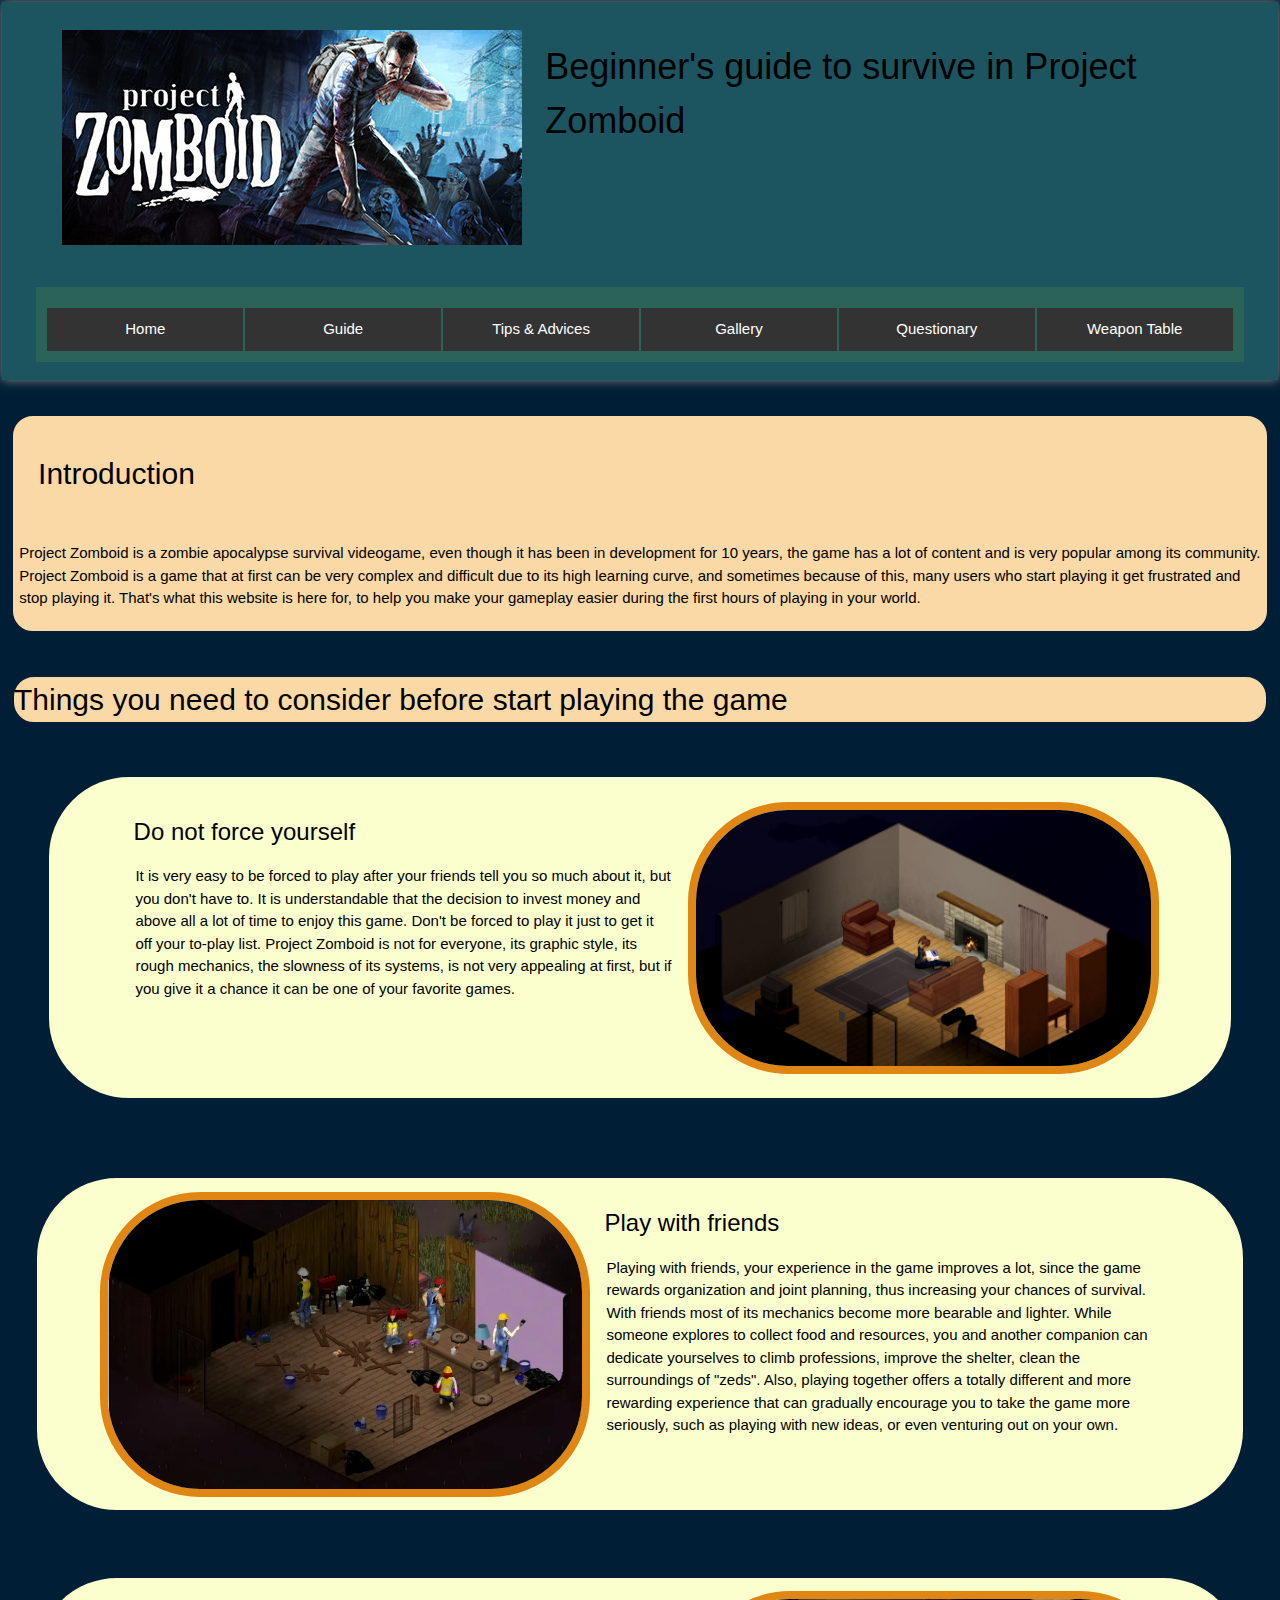
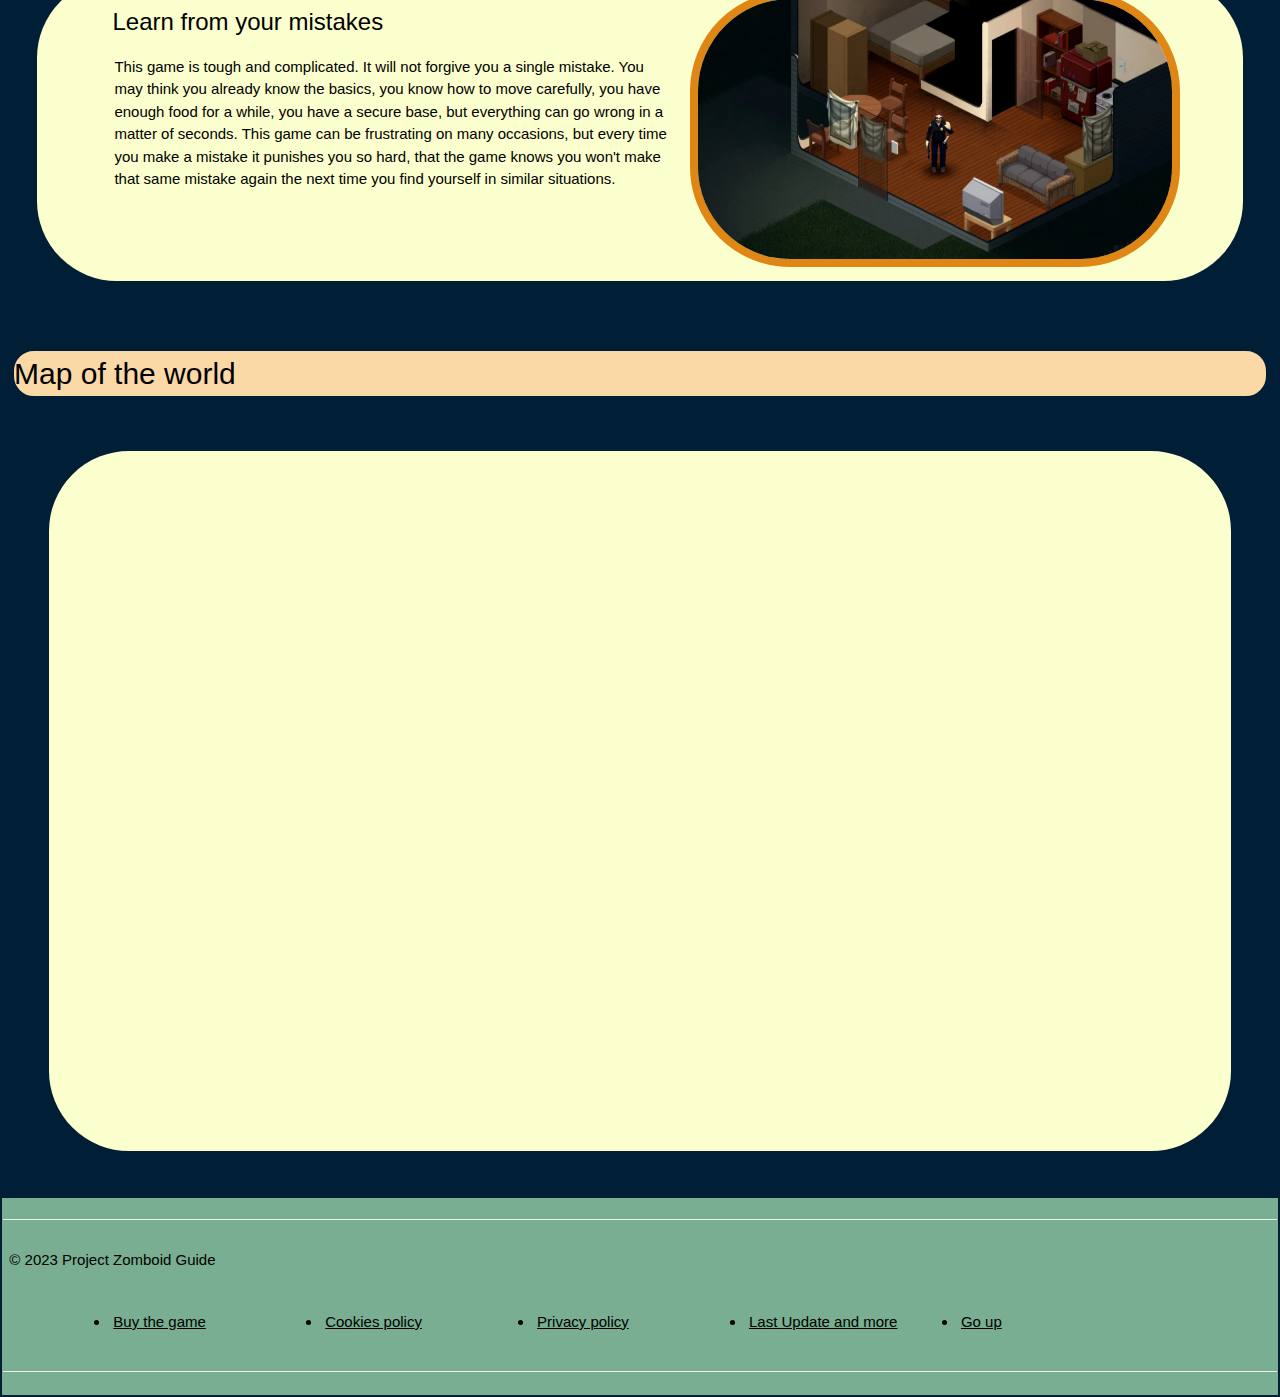
<file: index.html>
<!DOCTYPE html>
<html lang="en">

<head>
    <meta charset="UTF-8">
    <meta http-equiv="X-UA-Compatible" content="IE=edge">
    <meta name="viewport" content="width=device-width, initial-scale=1.0">
    <link rel="stylesheet" href="../CSS/w3.css">
    <link rel="stylesheet" href="../CSS/common.css">
    <link rel="stylesheet" href="https://cdnjs.cloudflare.com/ajax/libs/font-awesome/4.7.0/css/font-awesome.min.css">
    <link rel="stylesheet" href="../CSS/index_style.css">
    <link rel="shorcut icon" href="../Gallery/Icon.png">
    <title>Project Zomboid Guide</title>
</head>

<body>
    <header>
        <!-- This is the header part-->
        <div>
            <div class="container_img">
                <!-- This is the image-->
                <div class="col-5 col-s-12">
                    <img src="../Gallery/header.jpg" alt="header">
                </div>
                <!-- This is the h1-->
                <div class="col-7 col-s-12">
                    <h1>Beginner's guide to survive in Project Zomboid</h1>
                </div>
            </div>
            <nav class="col-12 col-s-12">
                <!-- This is the mobile menú-->
                    <ul class="menu_movil menu_drop menu">
                        <li><a href="#menu" class="size_icon"><i class="fa fa-bars"></i></a>
                            <ul class="menu">
                                <li class="col-3 col-s-3">
                                    <a href="../HTML/index.html">Home</a>
                                </li>
                                <li class="col-3 col-s-3">
                                    <a href="../HTML/page 1.html">Guide</a>
                                </li>
                                <li class="col-3 col-s-3">
                                    <a href="../HTML/page 2.html">Tips & Advices</a>
                                </li>
                                <li class="col-3 col-s-3">
                                    <a href="../HTML/gallery.html">Gallery</a>
                                </li>
                                <li class="col-3 col-s-12">
                                    <a href="../HTML/questionary.html">Questionary</a>
                                </li>
                                <li class="col-3 col-s-12">
                                    <a href="../HTML/data.html">Weapon Table</a>
                                </li>
                            </ul>
                        </li>
                    </ul>
                <!-- This is the desktop menú-->
                    <ul class="menu_pc menu_drop menu">
                        <li class="col-3 col-s-12">
                            <a href="../HTML/index.html">Home</a>
                        </li>
                        <li class="col-3 col-s-12">
                            <a href="../HTML/page 1.html">Guide</a>
                        </li>
                        <li class="col-3 col-s-12">
                            <a href="../HTML/page 2.html">Tips & Advices</a>
                        </li>
                        <li class="col-3 col-s-12">
                            <a href="../HTML/gallery.html">Gallery</a>
                        </li>
                        <li class="col-3 col-s-12">
                            <a href="../HTML/questionary.html">Questionary</a>
                        </li>
                        <li class="col-3 col-s-12">
                            <a href="../HTML/data.html">Weapon Table</a>
                        </li>
                    </ul>
            </nav>
        </div>
    </header>
    <main>
        <section class="border-int">
            <h2>Introduction</h2>
            <p>
                Project Zomboid is a zombie apocalypse
                survival videogame, even though it has
                been in development for 10 years, the
                game has a lot of content and is very
                popular among its community. Project Zomboid
                is a game that at first can be very complex
                and difficult due to its high learning curve,
                and sometimes because of this, many users who
                start playing it get frustrated and stop playing
                it. That's what this website is here for, to
                help you make your gameplay easier during the
                first hours of playing in your world.
            </p>
        </section>
        <section>
            <h2 class="border-int">Things you need to consider before start playing the game</h2>
            <article>
                <!-- Article 1-->
                <article class="container1">
                    <div class="col-6 col-s-6">
                        <h3>Do not force yourself</h3>
                        <p>
                            It is very easy to be forced to play after
                            your friends tell you so much about it, but
                            you don't have to. It is understandable that
                            the decision to invest money and above all
                            a lot of time to enjoy this game. Don't be
                            forced to play it just to get it off your to-play
                            list. Project Zomboid is not for everyone, its
                            graphic style, its rough mechanics, the slowness
                            of its systems, is not very appealing at first,
                            but if you give it a chance it can be one
                            of your favorite games.
                        </p>
                    </div>
                    <div class="col-5 col-s-6">
                        <img src="../Gallery/PZ Chill.jpg" alt="PZChill">
                    </div>
                </article>
        </section>
        <section>
            <article class="container2">
                <!-- Article 2-->
                <div class="col-6 col-s-6">
                    <h3>Play with friends</h3>
                    <p>
                        Playing with friends, your experience in the game
                        improves a lot, since the game rewards organization
                        and joint planning, thus increasing your chances
                        of survival. With friends most of its mechanics
                        become more bearable and lighter. While someone
                        explores to collect food and resources, you and
                        another companion can dedicate yourselves to
                        climb professions, improve the shelter, clean
                        the surroundings of "zeds". Also, playing together
                        offers a totally different and more rewarding
                        experience that can gradually encourage you to
                        take the game more seriously, such as playing
                        with new ideas, or even venturing out on your own.
                    </p>
                </div>
                <div class="col-5 col-s-6">
                    <img src="../Gallery/PZ COOP.png" alt="PZCOOP">
                </div>
            </article>
        </section>
        <section>
            <article class="container1">
                <!-- Article 3-->
                <div class="col-6 col-s-6">
                    <h3>Learn from your mistakes</h3>
                    <p>
                        This game is tough and complicated. It will not
                        forgive you a single mistake. You may think you
                        already know the basics, you know how to move
                        carefully, you have enough food for a while,
                        you have a secure base, but everything can go
                        wrong in a matter of seconds. This game can be
                        frustrating on many occasions, but every time
                        you make a mistake it punishes you so hard,
                        that the game knows you won't make that same
                        mistake again the next time you find yourself
                        in similar situations.
                    </p>
                </div>
                <div class="col-5 col-s-6">
                    <img src="../Gallery/PZ Learn.png" alt="PZLR">
                </div>
            </article>
        </section>
        <section>
            <h2 class="border-int">Map of the world</h2>
            <article class="container-iframe">
                <iframe src="https://map.projectzomboid.com" title="Project Zomboid Interactive Map"
                    class="col-8 col-s-8">
                </iframe>
            </article>
        </section>
    </main>
    <!-- Here starts the footer -->
    <footer>
        <hr>
        <p>© 2023 Project Zomboid Guide</p>
        <ul class="container-footer">
            <li class="col-2 col-s2">
                <p><a href="https://store.steampowered.com/app/108600/Project_Zomboid/" target="_blank">Buy the game</a>
                </p>
            </li>
            <li class="col-2 col-s2">
                <p><a href="">Cookies policy</a></p>
            </li>
            <li class="col-2 col-s2">
                <p><a href="">Privacy policy</a></p>
            </li>
            <li class="col-2 col-s2">
                <p><a href="https://projectzomboid.com/blog/news/" target="_blank">Last Update and more</a></p>
            </li>
            <li class="col-2 col-s2">
                <p><a href="#top">Go up</a></p>
            </li>
        </ul>
        <hr>
    </footer>
</body>
</html>
</file>
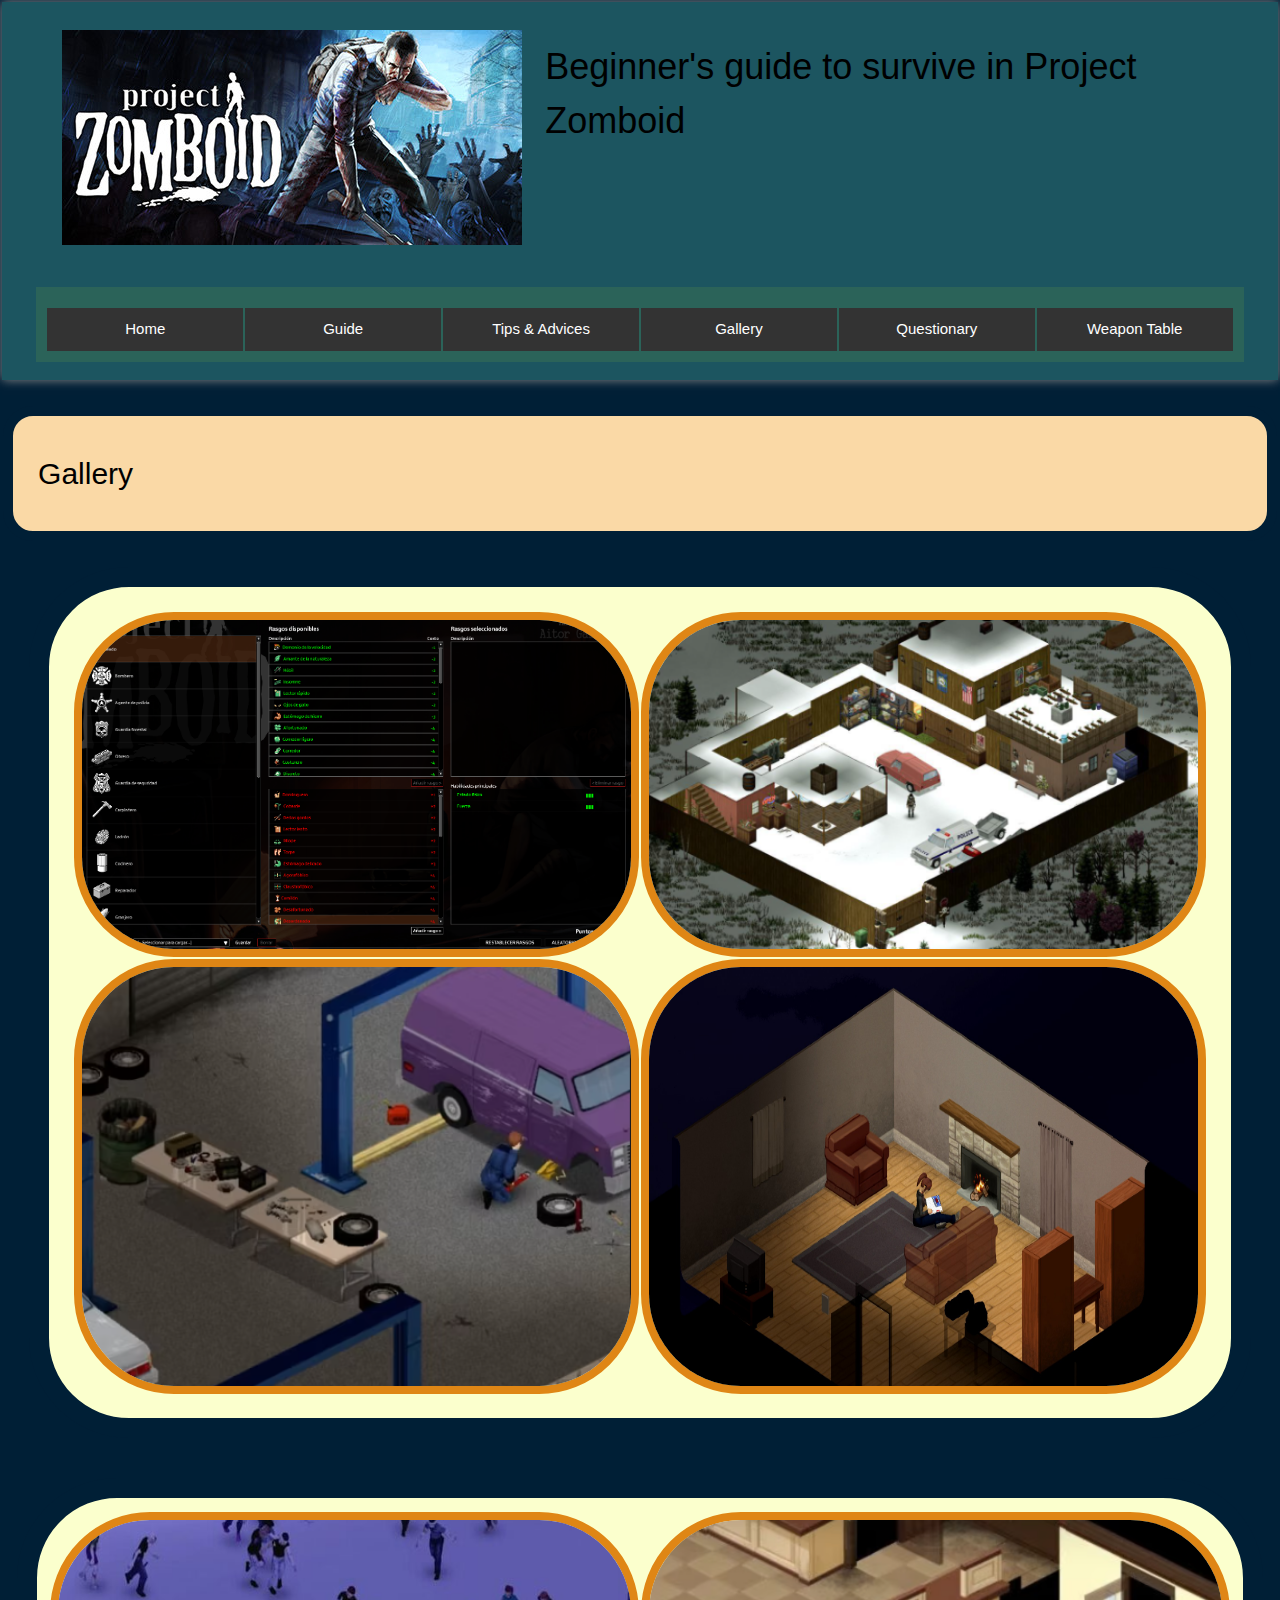
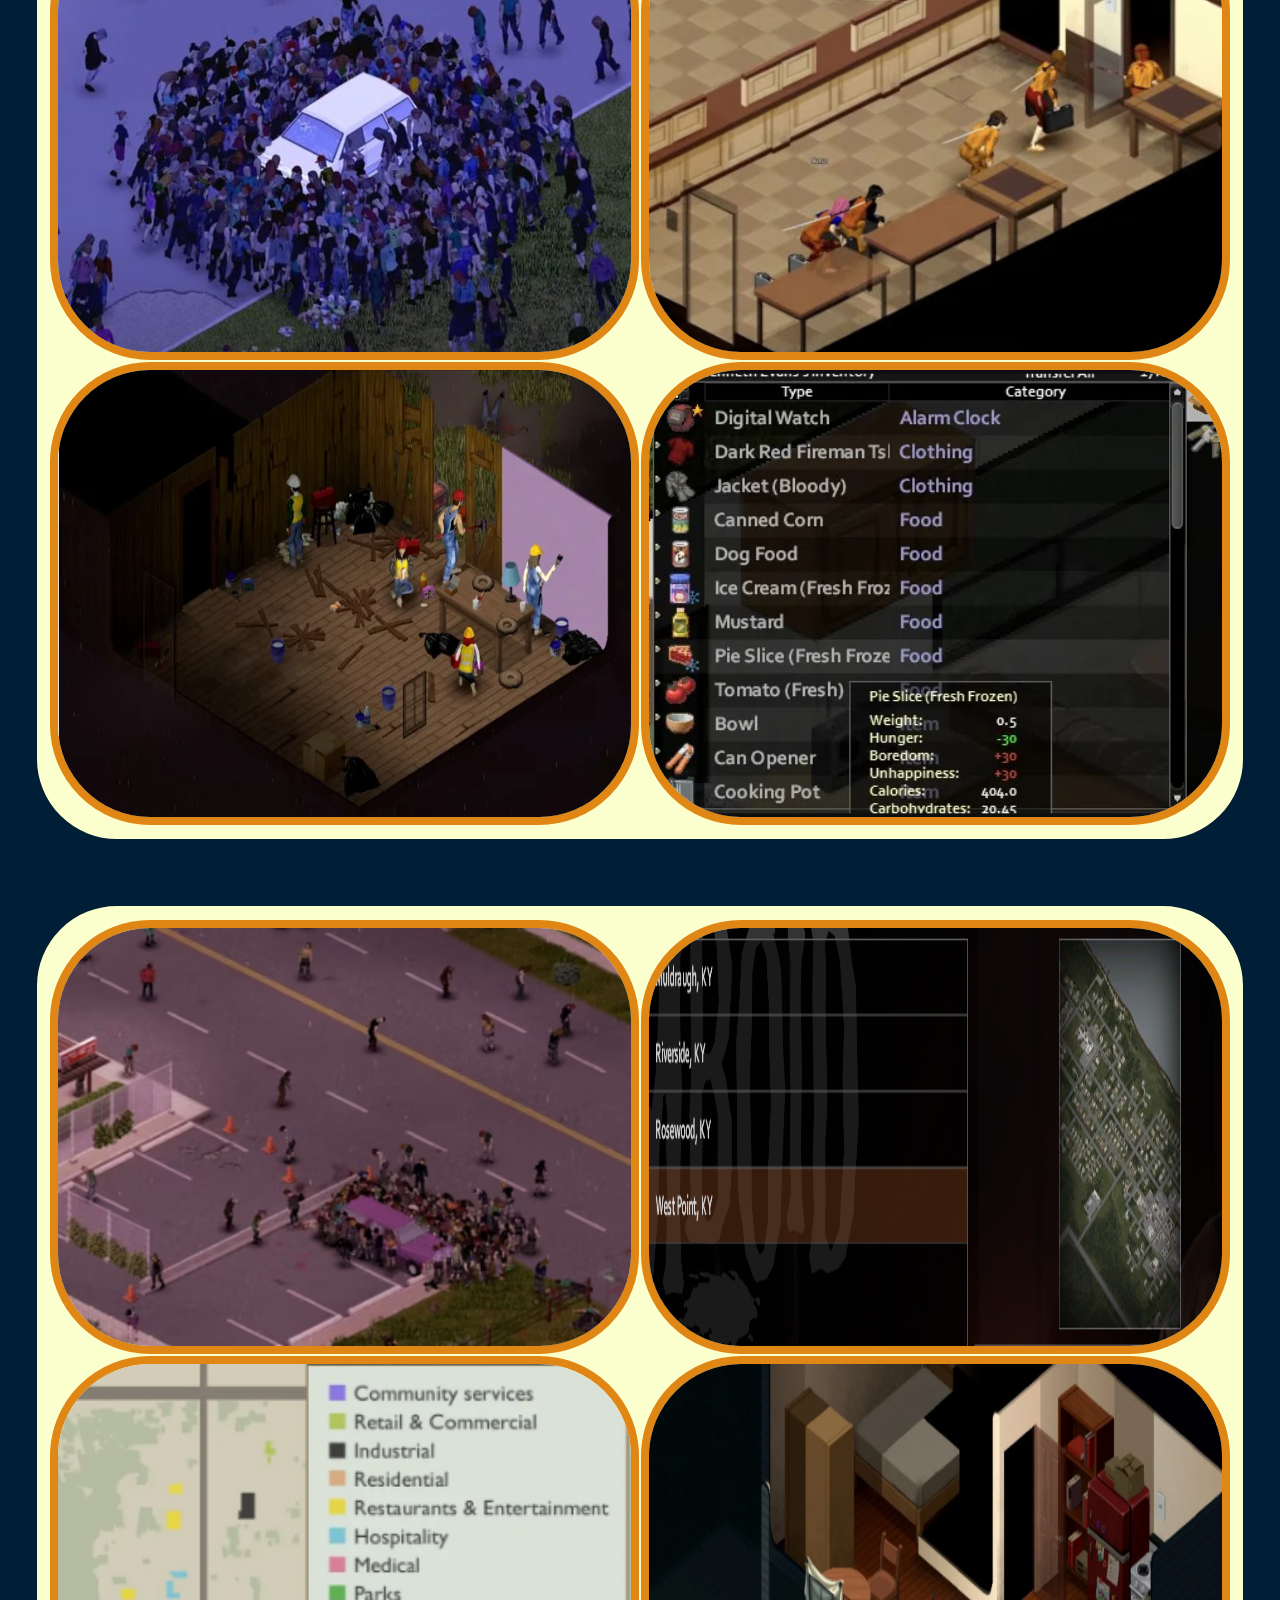
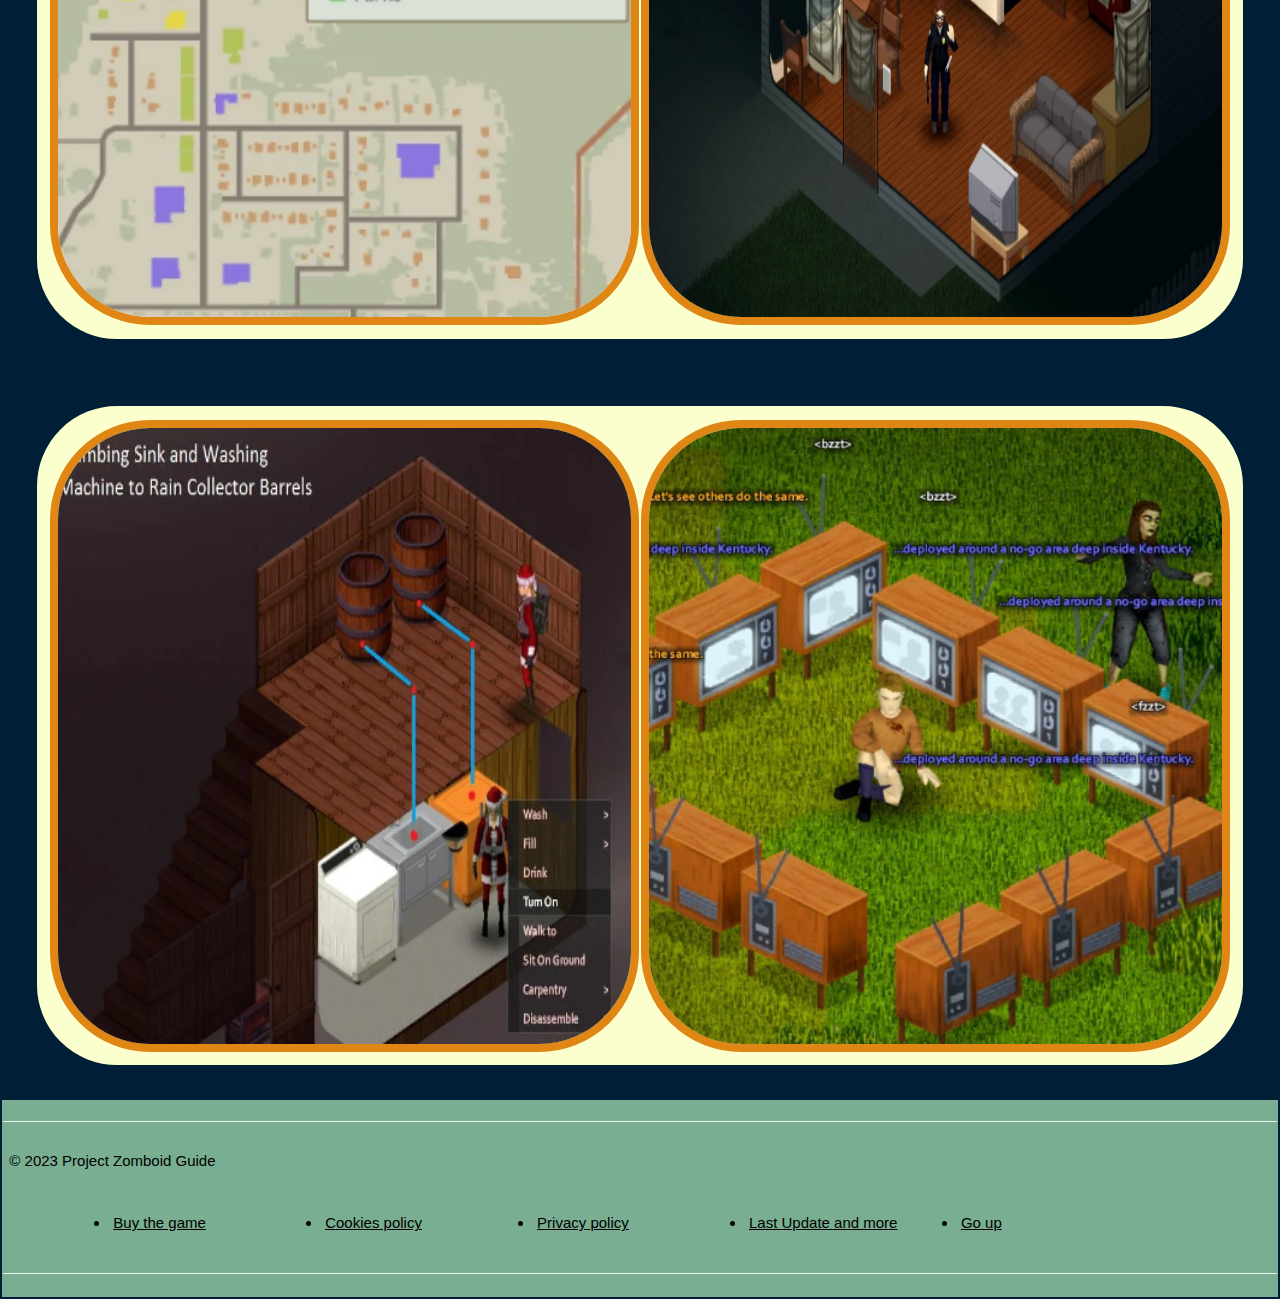
<file: HTML/gallery.html>
<!DOCTYPE html>
<html lang="en">

<head>
    <meta charset="UTF-8">
    <meta http-equiv="X-UA-Compatible" content="IE=edge">
    <meta name="viewport" content="width=device-width, initial-scale=1.0">
    <link rel="stylesheet" href="../CSS/w3.css">
    <link rel="stylesheet" href="../CSS/common.css">
    <link rel="shorcut icon" href="../Gallery/Icon.png">
    <link rel="stylesheet" href="https://cdnjs.cloudflare.com/ajax/libs/font-awesome/4.7.0/css/font-awesome.min.css">
    <title>Project Zomboid Guide</title>
</head>

<body>
    <header>
        <!-- This is the header part-->
        <div>
            <div class="container_img">
                <!-- This is the image-->
                <div class="col-5 col-s-12">
                    <img src="../Gallery/header.jpg" alt="header">
                </div>
                <!-- This is the h1-->
                <div class="col-7 col-s-12">
                    <h1>Beginner's guide to survive in Project Zomboid</h1>
                </div>
            </div>
            <nav class="col-12 col-s-12">
                <!-- This is the mobile menú-->
                    <ul class="menu_movil menu_drop menu">
                        <li><a href="#menu" class="size_icon"><i class="fa fa-bars"></i></a>
                            <ul class="menu">
                                <li class="col-3 col-s-3">
                                    <a href="../HTML/index.html">Home</a>
                                </li>
                                <li class="col-3 col-s-3">
                                    <a href="../HTML/page 1.html">Guide</a>
                                </li>
                                <li class="col-3 col-s-3">
                                    <a href="../HTML/page 2.html">Tips & Advices</a>
                                </li>
                                <li class="col-3 col-s-3">
                                    <a href="../HTML/gallery.html">Gallery</a>
                                </li>
                                <li class="col-3 col-s-12">
                                    <a href="../HTML/questionary.html">Questionary</a>
                                </li>
                                <li class="col-3 col-s-12">
                                    <a href="../HTML/data.html">Weapon Table</a>
                                </li>
                            </ul>
                        </li>
                    </ul>
                <!-- This is the desktop menú-->
                    <ul class="menu_pc menu_drop menu">
                        <li class="col-3 col-s-12">
                            <a href="../HTML/index.html">Home</a>
                        </li>
                        <li class="col-3 col-s-12">
                            <a href="../HTML/page 1.html">Guide</a>
                        </li>
                        <li class="col-3 col-s-12">
                            <a href="../HTML/page 2.html">Tips & Advices</a>
                        </li>
                        <li class="col-3 col-s-12">
                            <a href="../HTML/gallery.html">Gallery</a>
                        </li>
                        <li class="col-3 col-s-12">
                            <a href="../HTML/questionary.html">Questionary</a>
                        </li>
                        <li class="col-3 col-s-12">
                            <a href="../HTML/data.html">Weapon Table</a>
                        </li>
                    </ul>
            </nav>
        </div>
    </header>
    <main>
        <section class="border-int">
            <h2>Gallery</h2>
        </section>
        <section>
            <article>
                <!-- Article 1-->
                <article class="container1">
                    <div class="col-6 col-s-6">
                        <img src="../Gallery/PZ Attributes.png" alt="PZAtrib">
                    </div>
                    <div class="col-6 col-s-6">
                        <img src="../Gallery/PZ Base.png" alt="PZBase">
                    </div>
                    <div class="col-6 col-s-6">
                        <img src="../Gallery/PZ Car.png" alt="PZCar">
                    </div>
                    <div class="col-6 col-s-6">
                        <img src="../Gallery/PZ Chill.jpg" alt="PZChill">
                    </div>
                </article>
        </section>
        <section>
            <article class="container2">
                <!-- Article 2-->
                    <div class="col-6 col-s-6">
                        <img src="../Gallery/PZ Crouch.png" alt="PZCrouch">
                    </div>
                    <div class="col-6 col-s-6">
                        <img src="../Gallery/PZ Death.png" alt="PZDead">
                    </div>
                    <div class="col-6 col-s-6">
                        <img src="../Gallery/PZ Essen.png" alt="PZEssen">
                    </div>
                <div class="col-6 col-s-6">
                    <img src="../Gallery/PZ COOP.png" alt="PZCOOP">
                </div>
            </article>
        </section>
        <section>
            <article class="container1">
                <!-- Article 3-->
                    <div class="col-6 col-s-6">
                        <img src="../Gallery/PZ Fire.png" alt="PZFire">
                    </div>
                    <div class="col-6 col-s-6">
                        <img src="../Gallery/PZ Loc.png" alt="PZLoc">
                    </div>
                    <div class="col-6 col-s-6">
                        <img src="../Gallery/PZ Map.png" alt="PZMap">
                    </div>
                <div class="col-6 col-s-6">
                    <img src="../Gallery/PZ Learn.png" alt="PZLR">
                </div>
            </article>
        </section>
        <section>
            <article class="container2">
                <!-- Article 4-->
                    <div class="col-6 col-s-6">
                        <img src="../Gallery/PZ TV.png" alt="PZTV">
                    </div>
                <div class="col-6 col-s-6">
                    <img src="../Gallery/PZ Water.png" alt="PZWater">
                </div>
            </article>
        </section>
    </main>
    <!-- Here starts the footer -->
    <footer>
        <hr>
        <p>© 2023 Project Zomboid Guide</p>
        <ul class="container-footer">
            <li class="col-2 col-s2">
                <p><a href="https://store.steampowered.com/app/108600/Project_Zomboid/" target="_blank">Buy the game</a>
                </p>
            </li>
            <li class="col-2 col-s2">
                <p><a href="">Cookies policy</a></p>
            </li>
            <li class="col-2 col-s2">
                <p><a href="">Privacy policy</a></p>
            </li>
            <li class="col-2 col-s2">
                <p><a href="https://projectzomboid.com/blog/news/" target="_blank">Last Update and more</a></p>
            </li>
            <li class="col-2 col-s2">
                <p><a href="#top">Go up</a></p>
            </li>
        </ul>
        <hr>
    </footer>
    <script src="../JV/javascrpit.js"></script>
</body>

</html>
</file>
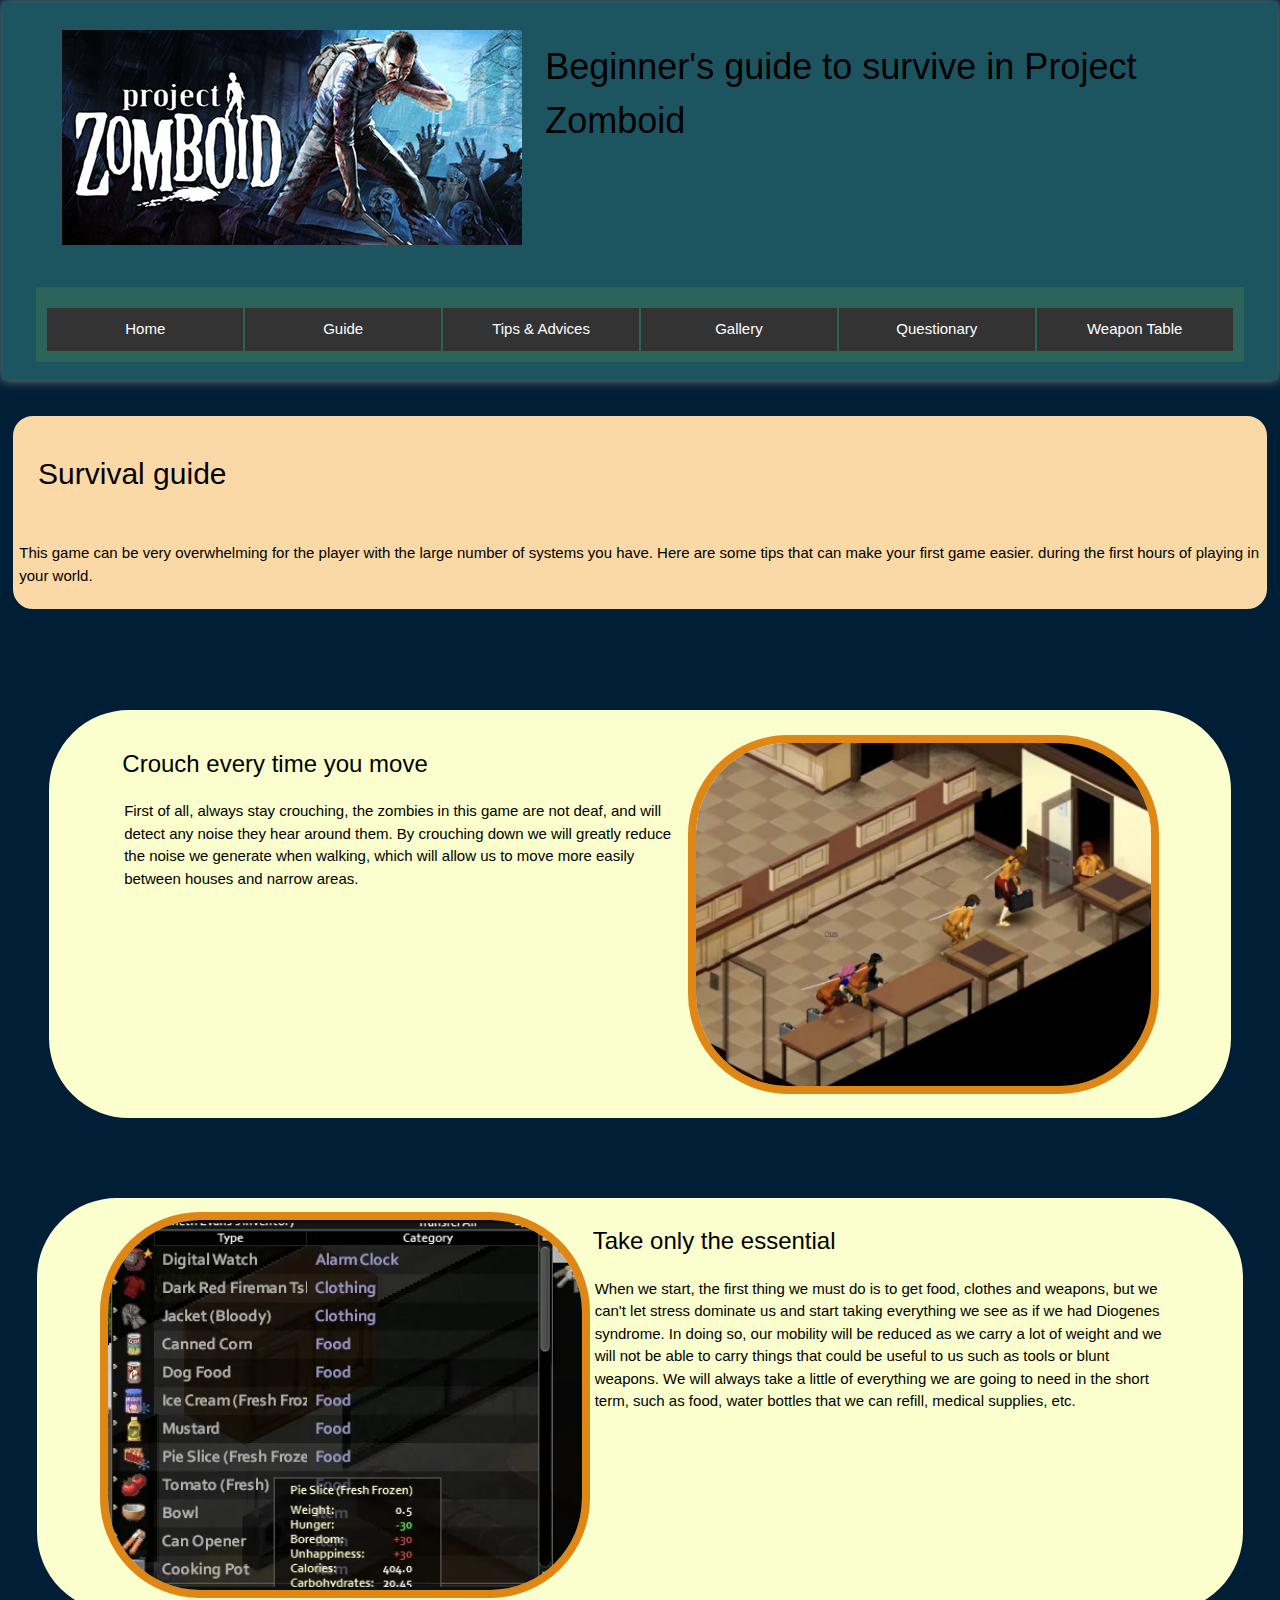
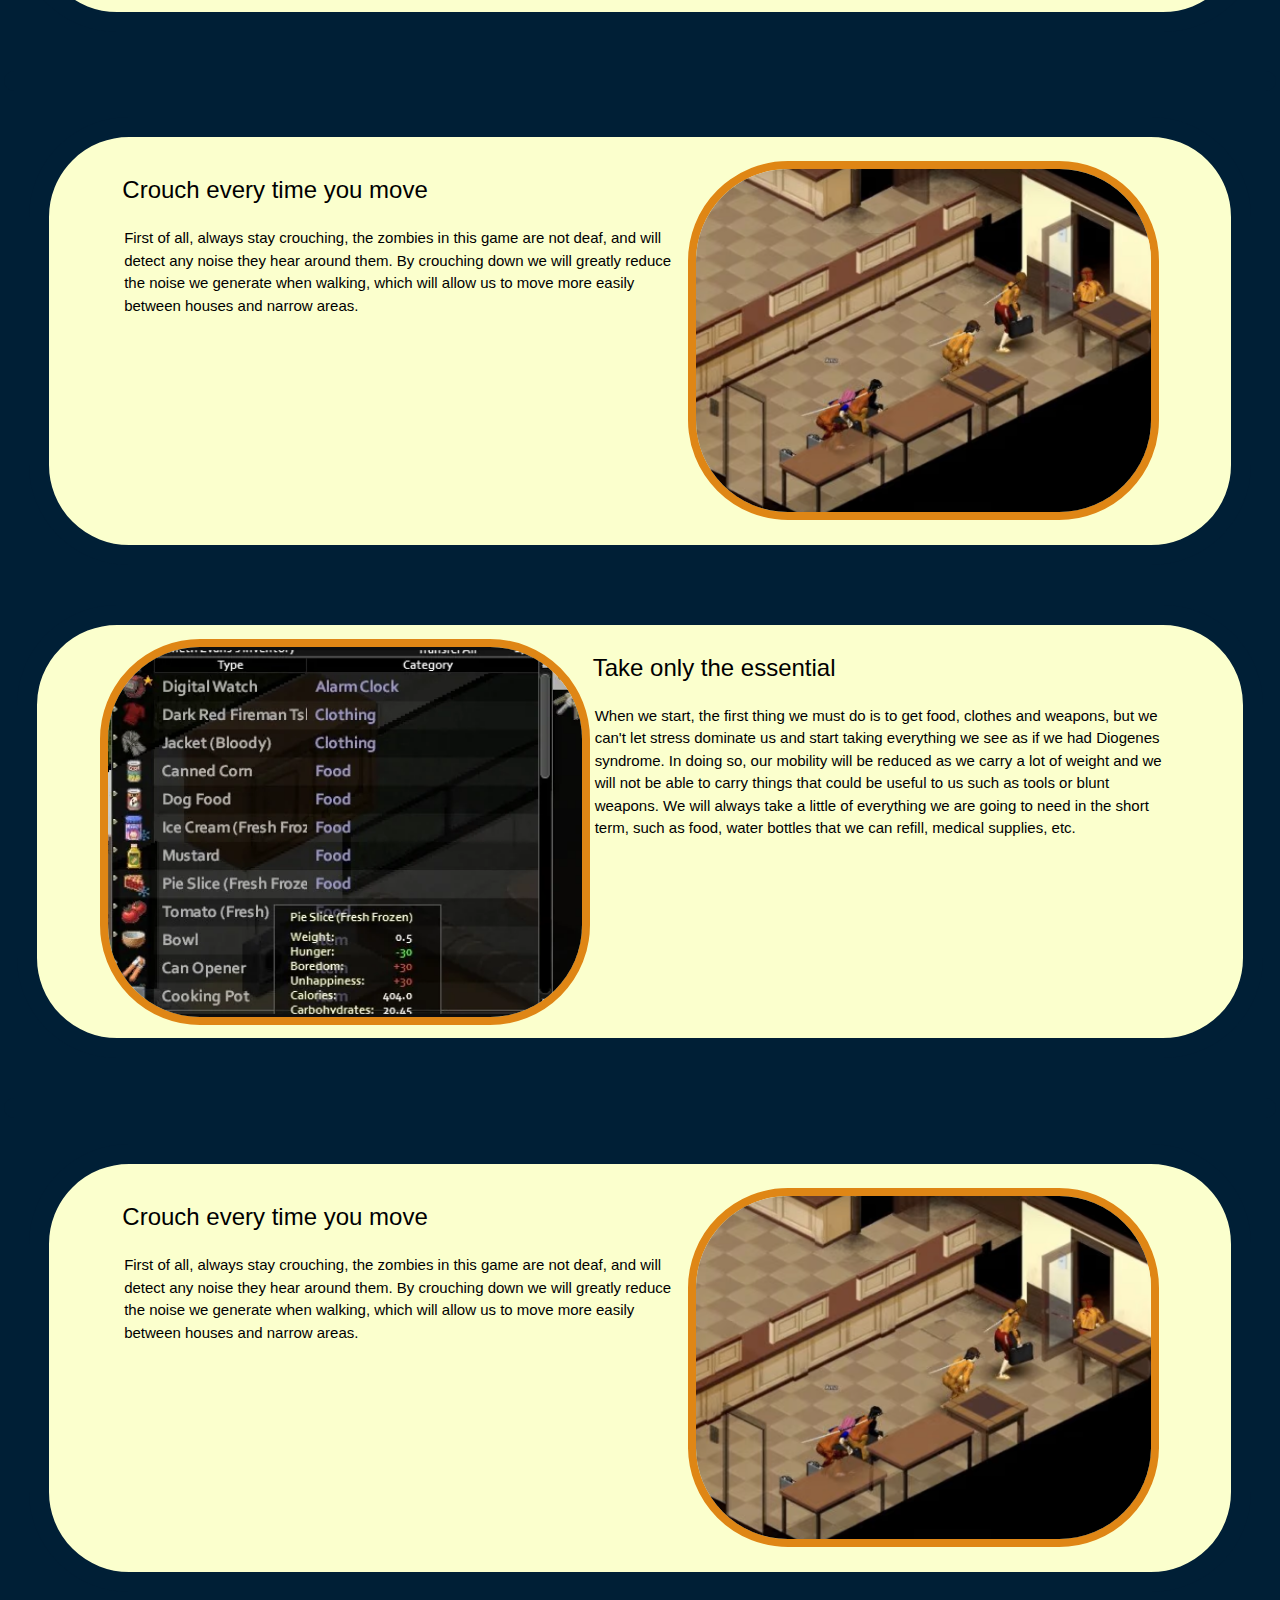
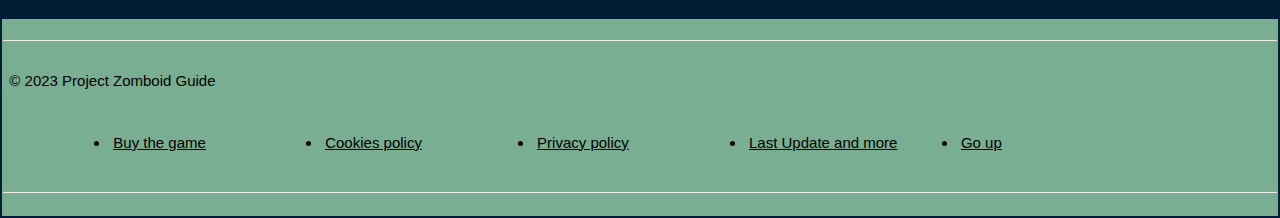
<file: HTML/page 1.html>
<!DOCTYPE html>
<html lang="en">
<head>
    <meta charset="UTF-8">
    <meta http-equiv="X-UA-Compatible" content="IE=edge">
    <meta name="viewport" content="width=device-width, initial-scale=1.0">
    <link rel="stylesheet" href="../CSS/w3.css">
    <link rel="stylesheet" href="../CSS/common.css">
    <link rel="stylesheet" href="https://cdnjs.cloudflare.com/ajax/libs/font-awesome/4.7.0/css/font-awesome.min.css">
    <link rel="shorcut icon" href="../Gallery/Icon.png">
    <title>Project Zomboid Guide|Guide</title>
</head>
<body>
    <header>
        <!-- This is the header part-->
        <div>
            <div class="container_img">
                <!-- This is the image-->
                <div class="col-5 col-s-12">
                    <img src="../Gallery/header.jpg" alt="header">
                </div>
                <!-- This is the h1-->
                <div class="col-7 col-s-12">
                    <h1>Beginner's guide to survive in Project Zomboid</h1>
                </div>
            </div>
            <nav class="col-12 col-s-12">
                <!-- This is the mobile menú-->
                    <ul class="menu_movil menu_drop menu">
                        <li><a href="#menu" class="size_icon"><i class="fa fa-bars"></i></a>
                            <ul class="menu">
                                <li class="col-3 col-s-3">
                                    <a href="../HTML/index.html">Home</a>
                                </li>
                                <li class="col-3 col-s-3">
                                    <a href="../HTML/page 1.html">Guide</a>
                                </li>
                                <li class="col-3 col-s-3">
                                    <a href="../HTML/page 2.html">Tips & Advices</a>
                                </li>
                                <li class="col-3 col-s-3">
                                    <a href="../HTML/gallery.html">Gallery</a>
                                </li>
                                <li class="col-3 col-s-12">
                                    <a href="../HTML/questionary.html">Questionary</a>
                                </li>
                                <li class="col-3 col-s-12">
                                    <a href="../HTML/data.html">Weapon Table</a>
                                </li>
                            </ul>
                        </li>
                    </ul>
                <!-- This is the desktop menú-->
                    <ul class="menu_pc menu_drop menu">
                        <li class="col-3 col-s-12">
                            <a href="../HTML/index.html">Home</a>
                        </li>
                        <li class="col-3 col-s-12">
                            <a href="../HTML/page 1.html">Guide</a>
                        </li>
                        <li class="col-3 col-s-12">
                            <a href="../HTML/page 2.html">Tips & Advices</a>
                        </li>
                        <li class="col-3 col-s-12">
                            <a href="../HTML/gallery.html">Gallery</a>
                        </li>
                        <li class="col-3 col-s-12">
                            <a href="../HTML/questionary.html">Questionary</a>
                        </li>
                        <li class="col-3 col-s-12">
                            <a href="../HTML/data.html">Weapon Table</a>
                        </li>
                    </ul>
            </nav>
        </div>
    </header>
    <main>
        <section class="border-int">
            <h2>Survival guide</h2>
            <p>
                This game can be very overwhelming for 
                the player with the large number of systems 
                you have. Here are some tips that can make 
                your first game easier. during the
                first hours of playing in your world.
            </p>
        </section>
        <section>
            <h2 class="border-int"></h2>
            <article>
                <!-- Article 1-->
                <article class="container1">
                    <div class="col-6 col-s-6">
                        <h3>Crouch every time you move</h3>
                        <p>First of all, always stay crouching, 
                            the zombies in this game are not 
                            deaf, and will detect any noise they 
                            hear around them. By crouching down 
                            we will greatly reduce the noise we 
                            generate when walking, which will 
                            allow us to move more easily between 
                            houses and narrow areas.
                        </p>
                    </div>
                    <div class="col-5 col-s-6">
                        <img src="../Gallery/PZ Crouch.png" alt="PZCrouch">
                    </div>
                </article>
        </section>
        <section>
            <article class="container2">
                <!-- Article 2-->
                <div class="col-6 col-s-6">
                    <h3>Take only the essential</h3>
                    <p>
                        When we start, the first thing we must do 
                        is to get food, clothes and weapons, but 
                        we can't let stress dominate us and start 
                        taking everything we see as if we had Diogenes 
                        syndrome. In doing so, our mobility will be 
                        reduced as we carry a lot of weight and we 
                        will not be able to carry things that could 
                        be useful to us such as tools or blunt weapons.
                        We will always take a little of everything 
                        we are going to need in the short term, such 
                        as food, water bottles that we can refill, 
                        medical supplies, etc.
                    </p>
                </div>
                <div class="col-5 col-s-6">
                    <img src="../Gallery/PZ Essen.png" alt="PZEssen">
                </div>
            </article>
        </section>
        <section>
            <h2 class="border-int"></h2>
            <article>
                <!-- Article 1-->
                <article class="container1">
                    <div class="col-6 col-s-6">
                        <h3>Crouch every time you move</h3>
                        <p>First of all, always stay crouching, 
                            the zombies in this game are not 
                            deaf, and will detect any noise they 
                            hear around them. By crouching down 
                            we will greatly reduce the noise we 
                            generate when walking, which will 
                            allow us to move more easily between 
                            houses and narrow areas.
                        </p>
                    </div>
                    <div class="col-5 col-s-6">
                        <img src="../Gallery/PZ Crouch.png" alt="PZCrouch">
                    </div>
                </article>
        </section>
        <section>
            <article class="container2">
                <!-- Article 2-->
                <div class="col-6 col-s-6">
                    <h3>Take only the essential</h3>
                    <p>
                        When we start, the first thing we must do 
                        is to get food, clothes and weapons, but 
                        we can't let stress dominate us and start 
                        taking everything we see as if we had Diogenes 
                        syndrome. In doing so, our mobility will be 
                        reduced as we carry a lot of weight and we 
                        will not be able to carry things that could 
                        be useful to us such as tools or blunt weapons.
                        We will always take a little of everything 
                        we are going to need in the short term, such 
                        as food, water bottles that we can refill, 
                        medical supplies, etc.
                    </p>
                </div>
                <div class="col-5 col-s-6">
                    <img src="../Gallery/PZ Essen.png" alt="PZEssen">
                </div>
            </article>
        </section>
        <section>
            <h2 class="border-int"></h2>
            <article>
                <!-- Article 1-->
                <article class="container1">
                    <div class="col-6 col-s-6">
                        <h3>Crouch every time you move</h3>
                        <p>First of all, always stay crouching, 
                            the zombies in this game are not 
                            deaf, and will detect any noise they 
                            hear around them. By crouching down 
                            we will greatly reduce the noise we 
                            generate when walking, which will 
                            allow us to move more easily between 
                            houses and narrow areas.
                        </p>
                    </div>
                    <div class="col-5 col-s-6">
                        <img src="../Gallery/PZ Crouch.png" alt="PZCrouch">
                    </div>
                </article>
        </section>
    </main>
    <!-- Here starts the footer -->
    <footer>
        <hr>
        <p>© 2023 Project Zomboid Guide</p>
        <ul class="container-footer">
            <li class="col-2 col-s2">
                <p><a href="https://store.steampowered.com/app/108600/Project_Zomboid/" target="_blank">Buy the game</a>
                </p>
            </li>
            <li class="col-2 col-s2">
                <p><a href="">Cookies policy</a></p>
            </li>
            <li class="col-2 col-s2">
                <p><a href="">Privacy policy</a></p>
            </li>
            <li class="col-2 col-s2">
                <p><a href="https://projectzomboid.com/blog/news/" target="_blank">Last Update and more</a></p>
            </li>
            <li class="col-2 col-s2">
                <p><a href="#top">Go up</a></p>
            </li>
        </ul>
        <hr>
    </footer>
</body>
</html>
</file>
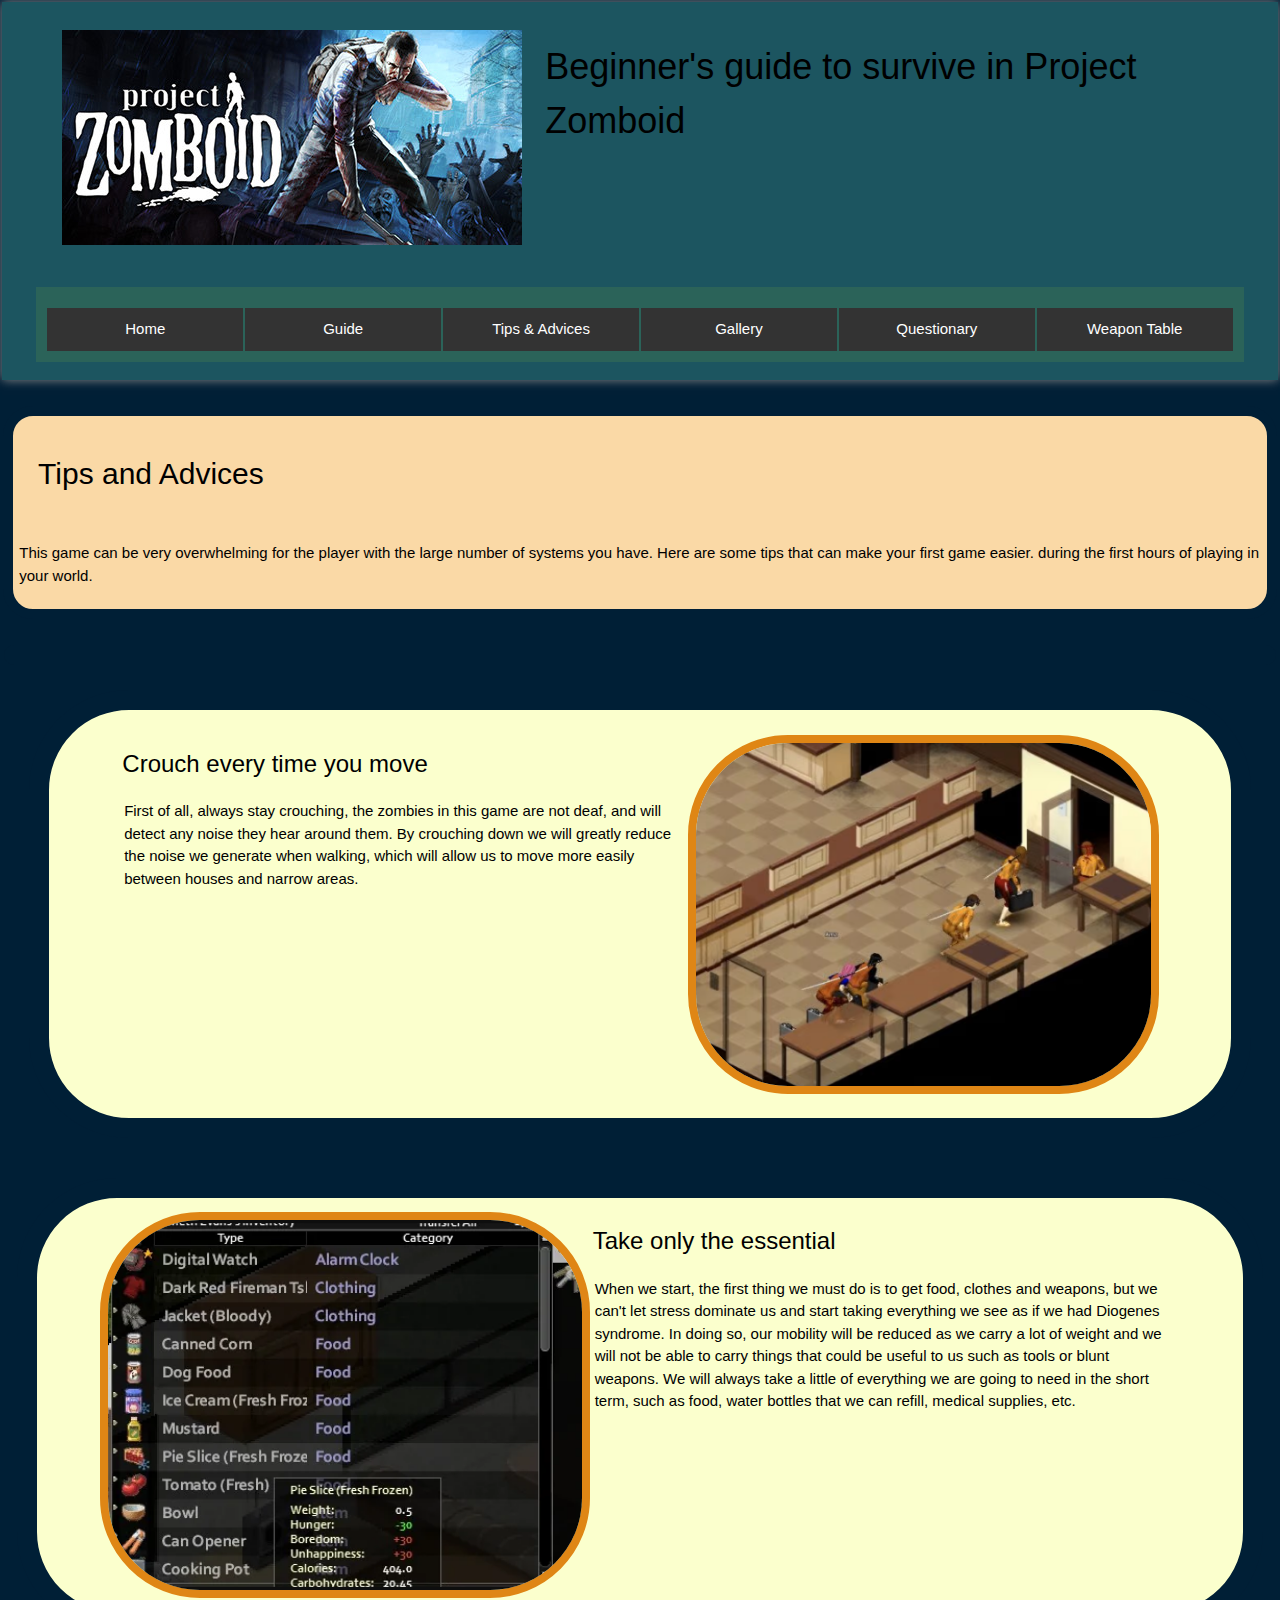
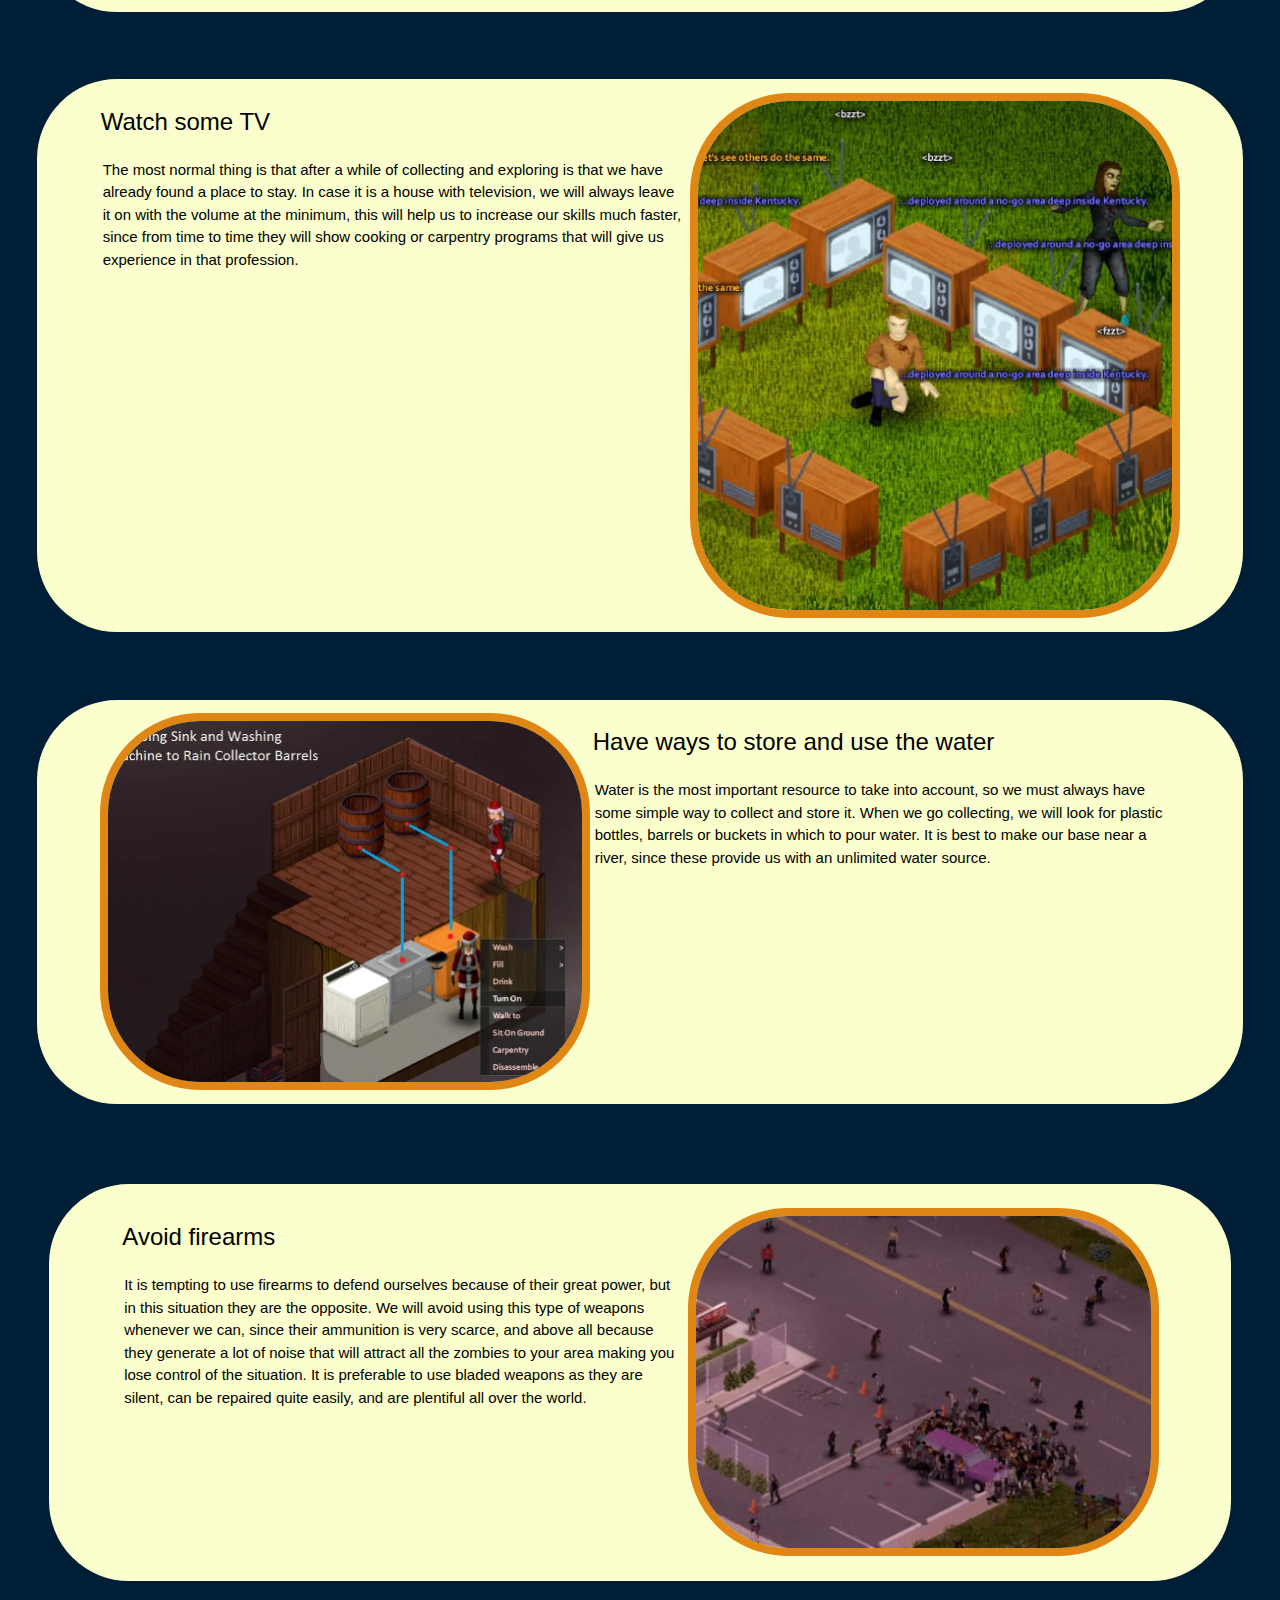
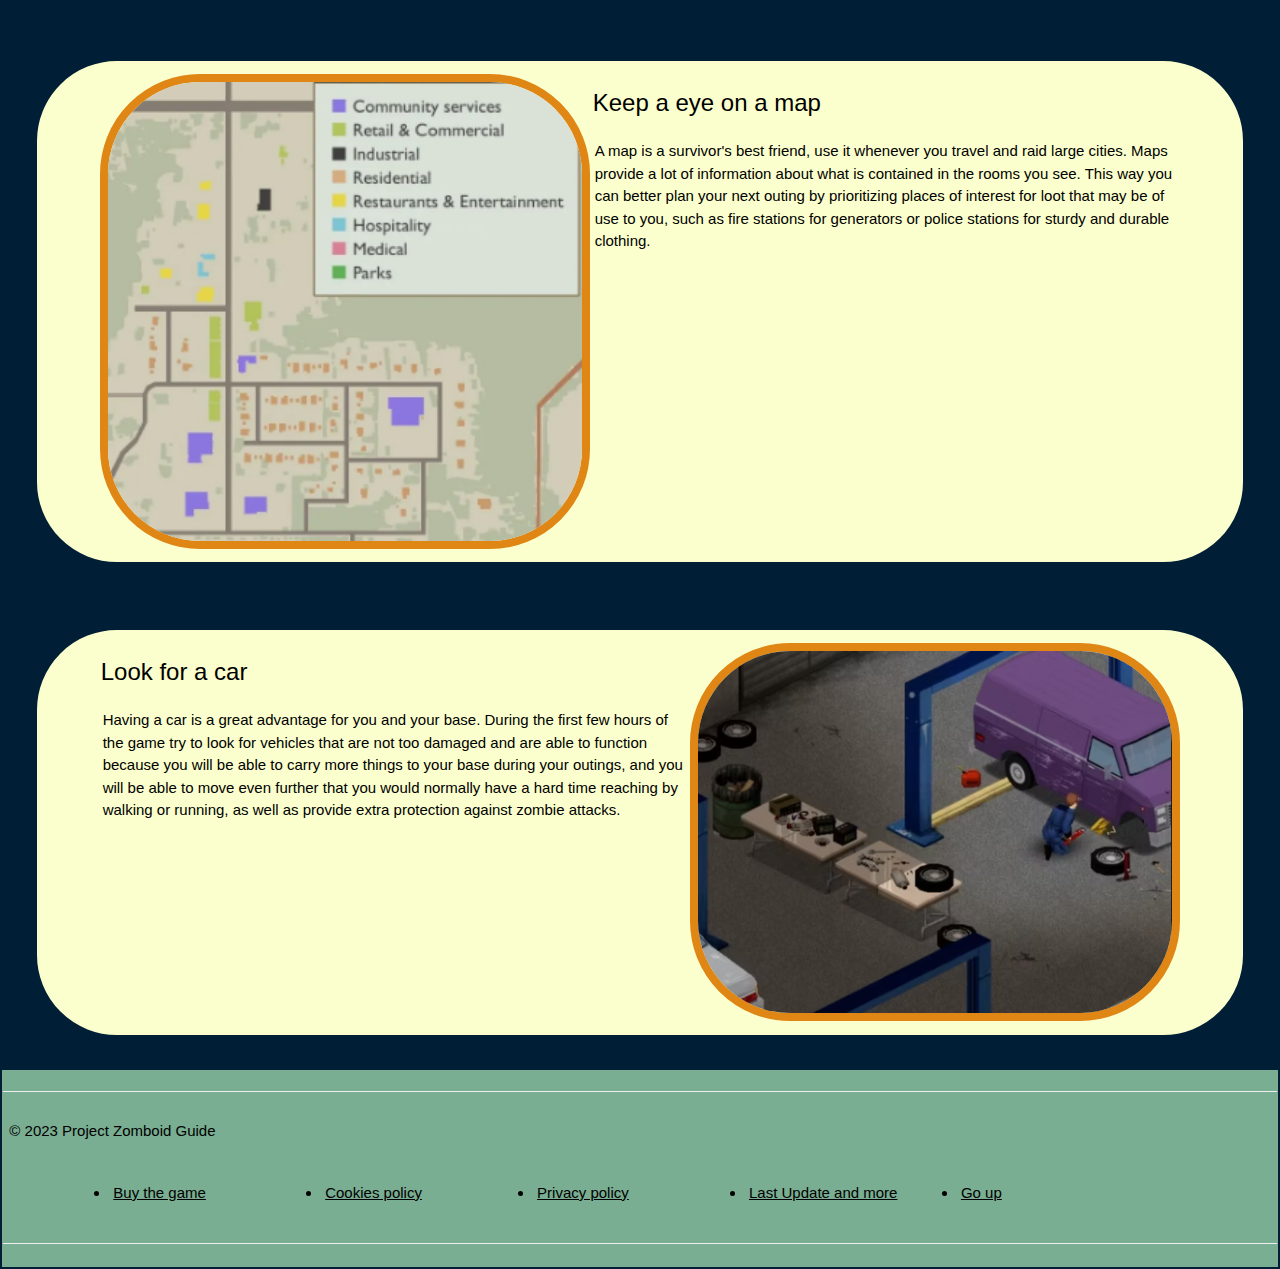
<file: HTML/page 2.html>
<!DOCTYPE html>
<html lang="en">
<head>
    <meta charset="UTF-8">
    <meta http-equiv="X-UA-Compatible" content="IE=edge">
    <meta name="viewport" content="width=device-width, initial-scale=1.0">
    <link rel="stylesheet" href="../CSS/w3.css">
    <link rel="stylesheet" href="../CSS/common.css">
    <link rel="stylesheet" href="https://cdnjs.cloudflare.com/ajax/libs/font-awesome/4.7.0/css/font-awesome.min.css">
    <link rel="shorcut icon" href="../Gallery/Icon.png">
    <title>Project Zomboid Guide|Tips and Advices</title>
</head>
<body>
    <header>
        <!-- This is the header part-->
        <div>
            <div class="container_img">
                <!-- This is the image-->
                <div class="col-5 col-s-12">
                    <img src="../Gallery/header.jpg" alt="header">
                </div>
                <!-- This is the h1-->
                <div class="col-7 col-s-12">
                    <h1>Beginner's guide to survive in Project Zomboid</h1>
                </div>
            </div>
            <nav class="col-12 col-s-12">
                <!-- This is the mobile menú-->
                    <ul class="menu_movil menu_drop menu">
                        <li><a href="#menu" class="size_icon"><i class="fa fa-bars"></i></a>
                            <ul class="menu">
                                <li class="col-3 col-s-3">
                                    <a href="../HTML/index.html">Home</a>
                                </li>
                                <li class="col-3 col-s-3">
                                    <a href="../HTML/page 1.html">Guide</a>
                                </li>
                                <li class="col-3 col-s-3">
                                    <a href="../HTML/page 2.html">Tips & Advices</a>
                                </li>
                                <li class="col-3 col-s-3">
                                    <a href="../HTML/gallery.html">Gallery</a>
                                </li>
                                <li class="col-3 col-s-12">
                                    <a href="../HTML/questionary.html">Questionary</a>
                                </li>
                                <li class="col-3 col-s-12">
                                    <a href="../HTML/data.html">Weapon Table</a>
                                </li>
                            </ul>
                        </li>
                    </ul>
                <!-- This is the desktop menú-->
                    <ul class="menu_pc menu_drop menu">
                        <li class="col-3 col-s-12">
                            <a href="../HTML/index.html">Home</a>
                        </li>
                        <li class="col-3 col-s-12">
                            <a href="../HTML/page 1.html">Guide</a>
                        </li>
                        <li class="col-3 col-s-12">
                            <a href="../HTML/page 2.html">Tips & Advices</a>
                        </li>
                        <li class="col-3 col-s-12">
                            <a href="../HTML/gallery.html">Gallery</a>
                        </li>
                        <li class="col-3 col-s-12">
                            <a href="../HTML/questionary.html">Questionary</a>
                        </li>
                        <li class="col-3 col-s-12">
                            <a href="../HTML/data.html">Weapon Table</a>
                        </li>
                    </ul>
            </nav>
        </div>
    </header>
    <main>
        
        <section class="border-int">
            <h2>Tips and Advices</h2>
            <p>
                This game can be very overwhelming for 
                the player with the large number of systems 
                you have. Here are some tips that can make 
                your first game easier. during the
                first hours of playing in your world.
            </p>
        </section>
        <section>
            <h2 class="border-int"></h2>
            <article>
                <!-- Article 1-->
                <article class="container1">
                    <div class="col-6 col-s-6">
                        <h3>Crouch every time you move</h3>
                        <p>First of all, always stay crouching, 
                            the zombies in this game are not 
                            deaf, and will detect any noise they 
                            hear around them. By crouching down 
                            we will greatly reduce the noise we 
                            generate when walking, which will 
                            allow us to move more easily between 
                            houses and narrow areas.
                        </p>
                    </div>
                    <div class="col-5 col-s-6">
                        <img src="../Gallery/PZ Crouch.png" alt="PZCrouch">
                    </div>
                </article>
        </section>
        <section>
            <article class="container2">
                <!-- Article 2-->
                <div class="col-6 col-s-6">
                    <h3>Take only the essential</h3>
                    <p>
                        When we start, the first thing we must do 
                        is to get food, clothes and weapons, but 
                        we can't let stress dominate us and start 
                        taking everything we see as if we had Diogenes 
                        syndrome. In doing so, our mobility will be 
                        reduced as we carry a lot of weight and we 
                        will not be able to carry things that could 
                        be useful to us such as tools or blunt weapons.
                        We will always take a little of everything 
                        we are going to need in the short term, such 
                        as food, water bottles that we can refill, 
                        medical supplies, etc.
                    </p>
                </div>
                <div class="col-5 col-s-6">
                    <img src="../Gallery/PZ Essen.png" alt="PZEssen">
                </div>
            </article>
        </section>
        <section>
            <article class="container1">
                <!-- Article 3-->
                <div class="col-6 col-s-6">
                    <h3>Watch some TV</h3>
                    <p>
                        The most normal thing is that after a while of 
                        collecting and exploring is that we have already 
                        found a place to stay. In case it is a house with 
                        television, we will always leave it on with the 
                        volume at the minimum, this will help us to increase 
                        our skills much faster, since from time to time they 
                        will show cooking or carpentry programs that will give 
                        us experience in that profession.
                    </p>
                </div>
                <div class="col-5 col-s-6">
                    <img src="../Gallery/PZ TV.png" alt="PZTV">
                </div>
            </article>
        </section>
        <section>
            <article class="container2">
                <!-- Article 5-->
                <div class="col-6 col-s-6">
                    <h3>Have ways to store and use the water</h3>
                    <p>
                        Water is the most important resource to take 
                        into account, so we must always have some simple 
                        way to collect and store it. When we go collecting,
                         we will look for plastic bottles, barrels or buckets 
                         in which to pour water. It is best to make our 
                         base near a river, since these provide us with 
                         an unlimited water source.
                    </p>
                </div>
                <div class="col-5 col-s-6">
                    <img src="../Gallery/PZ Water.png" alt="PZWater">
                </div>
            </article>
        </section>
        <section>
            <article>
                <!-- Article 4-->
                <article class="container1">
                    <div class="col-6 col-s-6">
                        <h3>Avoid firearms</h3>
                        <p>
                            It is tempting to use firearms to defend ourselves 
                            because of their great power, but in this situation 
                            they are the opposite. We will avoid using this type 
                            of weapons whenever we can, since their ammunition is 
                            very scarce, and above all because they generate a lot 
                            of noise that will attract all the zombies to your area 
                            making you lose control of the situation. It is 
                            preferable to use bladed weapons as they are silent, can 
                            be repaired quite easily, and are plentiful all over the world.
                        </p>
                    </div>
                    <div class="col-5 col-s-6">
                        <img src="../Gallery/PZ Fire.png" alt="PZFire">
                    </div>
                </article>
        </section>
        <section>
            <article class="container2">
                <!-- Article 5-->
                <div class="col-6 col-s-6">
                    <h3>Keep a eye on a map</h3>
                    <p>
                        A map is a survivor's best friend, use it 
                        whenever you travel and raid large cities. 
                        Maps provide a lot of information about what 
                        is contained in the rooms you see. This way 
                        you can better plan your next outing by prioritizing 
                        places of interest for loot that may be of 
                        use to you, such as fire stations for generators 
                        or police stations for sturdy and durable clothing.
                    </p>
                </div>
                <div class="col-5 col-s-6">
                    <img src="../Gallery/PZ Map.png" alt="PZMap">
                </div>
            </article>
        </section>
        <section>
            <article class="container1">
                <!-- Article 6-->
                <div class="col-6 col-s-6">
                    <h3>Look for a car</h3>
                    <p>
                        Having a car is a great advantage for you 
                        and your base. During the first few hours of 
                        the game try to look for vehicles that are 
                        not too damaged and are able to function 
                        because you will be able to carry more things 
                        to your base during your outings, and you 
                        will be able to move even further that you 
                        would normally have a hard time reaching by 
                        walking or running, as well as provide extra 
                        protection against zombie attacks.
                    </p>
                </div>
                <div class="col-5 col-s-6">
                    <img src="../Gallery/PZ Car.png" alt="PZCar">
                </div>
            </article>
        </section>
    </main>
    <!-- Here starts the footer -->
    <footer>
        <hr>
        <p>© 2023 Project Zomboid Guide</p>
        <ul class="container-footer">
            <li class="col-2 col-s2">
                <p><a href="https://store.steampowered.com/app/108600/Project_Zomboid/" target="_blank">Buy the game</a>
                </p>
            </li>
            <li class="col-2 col-s2">
                <p><a href="">Cookies policy</a></p>
            </li>
            <li class="col-2 col-s2">
                <p><a href="">Privacy policy</a></p>
            </li>
            <li class="col-2 col-s2">
                <p><a href="https://projectzomboid.com/blog/news/" target="_blank">Last Update and more</a></p>
            </li>
            <li class="col-2 col-s2">
                <p><a href="#top">Go up</a></p>
            </li>
        </ul>
        <hr>
    </footer>
</body>
</html>
</file>
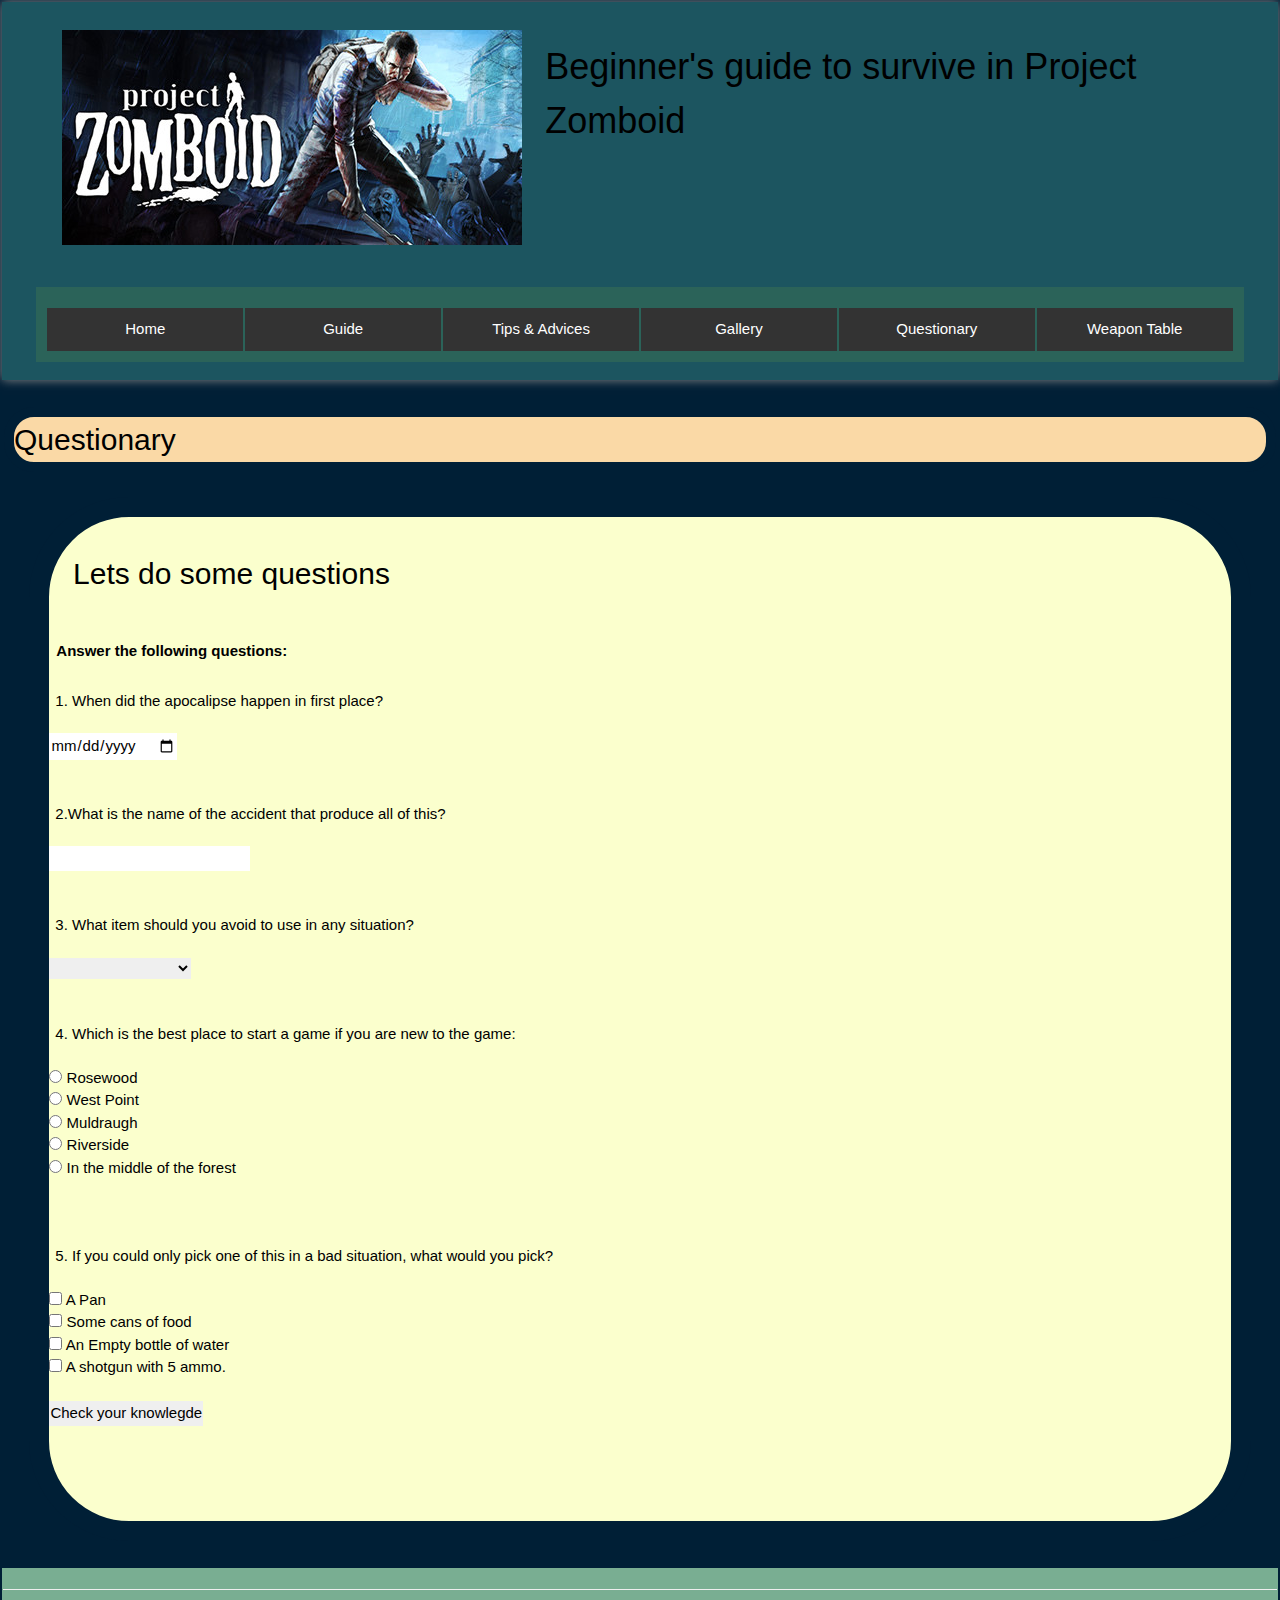
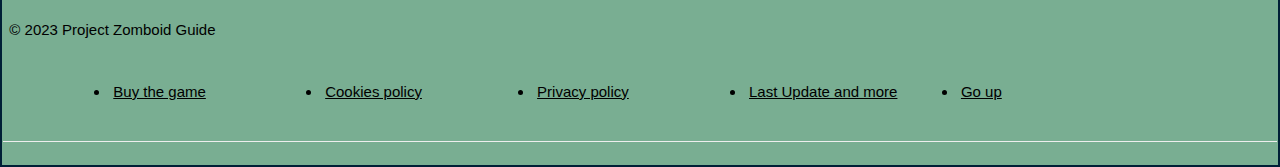
<file: HTML/questionary.html>
<!DOCTYPE html>
<html lang="en">

<head>
    <meta charset="UTF-8">
    <meta http-equiv="X-UA-Compatible" content="IE=edge">
    <meta name="viewport" content="width=device-width, initial-scale=1.0">
    <link rel="stylesheet" href="../CSS/w3.css">
    <link rel="stylesheet" href="../CSS/common.css">
    <link rel="stylesheet" href="https://cdnjs.cloudflare.com/ajax/libs/font-awesome/4.7.0/css/font-awesome.min.css">
    <link rel="shorcut icon" href="../Gallery/Icon.png">
    <title>Project Zomboid Guide</title>
</head>

<body>
    <header>
        <!-- This is the header part-->
        <div>
            <div class="container_img">
                <!-- This is the image-->
                <div class="col-5 col-s-12">
                    <img src="../Gallery/header.jpg" alt="header">
                </div>
                <!-- This is the h1-->
                <div class="col-7 col-s-12">
                    <h1>Beginner's guide to survive in Project Zomboid</h1>
                </div>
            </div>
            <nav class="col-12 col-s-12">
                <!-- This is the mobile menú-->
                    <ul class="menu_movil menu_drop menu">
                        <li><a href="#menu" class="size_icon"><i class="fa fa-bars"></i></a>
                            <ul class="menu">
                                <li class="col-3 col-s-3">
                                    <a href="../HTML/index.html">Home</a>
                                </li>
                                <li class="col-3 col-s-3">
                                    <a href="../HTML/page 1.html">Guide</a>
                                </li>
                                <li class="col-3 col-s-3">
                                    <a href="../HTML/page 2.html">Tips & Advices</a>
                                </li>
                                <li class="col-3 col-s-3">
                                    <a href="../HTML/gallery.html">Gallery</a>
                                </li>
                                <li class="col-3 col-s-12">
                                    <a href="../HTML/questionary.html">Questionary</a>
                                </li>
                                <li class="col-3 col-s-12">
                                    <a href="../HTML/data.html">Weapon Table</a>
                                </li>
                            </ul>
                        </li>
                    </ul>
                <!-- This is the desktop menú-->
                    <ul class="menu_pc menu_drop menu">
                        <li class="col-3 col-s-12">
                            <a href="../HTML/index.html">Home</a>
                        </li>
                        <li class="col-3 col-s-12">
                            <a href="../HTML/page 1.html">Guide</a>
                        </li>
                        <li class="col-3 col-s-12">
                            <a href="../HTML/page 2.html">Tips & Advices</a>
                        </li>
                        <li class="col-3 col-s-12">
                            <a href="../HTML/gallery.html">Gallery</a>
                        </li>
                        <li class="col-3 col-s-12">
                            <a href="../HTML/questionary.html">Questionary</a>
                        </li>
                        <li class="col-3 col-s-12">
                            <a href="../HTML/data.html">Weapon Table</a>
                        </li>
                    </ul>
            </nav>
        </div>
    </header>
    <main>
        <section>
            <h2 class="border-int">Questionary</h2>
            <article class="container_quest">
                <h2>Lets do some questions</h2>
                <p><b>Answer the following questions:</b></p>

                <!-- Question one -->
                <p class="titles">1. When did the apocalipse happen in first place?</p><!-- 04/07/1993 -->
                <input type="date" name="french-revolution" id="q1">
                <br><br>

                <!-- Question two -->
                <p class="titles">2.What is the name of the accident that produce all of this?</p>
                <!-- Knox Event-->
                <input type="text" name="novel" min="1" max="10000" id="q2">
                <br><br>

                <!-- Question three -->
                <p class="titles">3. What item should you avoid to use in any situation?</p>
                <!-- A Gun of any kind -->
                <select id="q3">
                    <option name="city" value="empty"> </option>
                    <option name="city" value="Bangkok">Spoiled food </option>
                    <option name="city" value="Paris">A pan</option>
                    <option name="city" value="Gun">A Gun of any kind</option>
                    <option name="city" value="London">Bandages</option>
                </select>
                <br><br>

                <!-- Question four -->
                <p class="titles">4. Which is the best place to start a game if you are new to the game:</p>
                <!-- West Point -->
                <input type="radio" name="king" value="Rosewood" id="q41"> Rosewood <br>
                <input type="radio" name="king" value="West Point" id="q42"> West Point<br>
                <input type="radio" name="king" value="Muldraugh" id="q43"> Muldraugh<br>
                <input type="radio" name="king" value="Riverside" id="q44"> Riverside <br>
                <input type="radio" name="king" value="Forest" id="q45"> In the middle of the forest<br>
                <br><br>

                <!-- Question five -->
                <p class="titles">5. If you could only pick one of this in a bad situation, what would you pick?</p>
                <!-- The Pan and the water bottle -->
                <input type="checkbox" name="loot" value="Pan" id="q51"> A Pan<br>

                <input type="checkbox" name="loot" value="Cans" id="q52"> Some cans of food<br>

                <input type="checkbox" name="loot" value="Bottle" id="q53"> An Empty bottle of water<br>

                <input type="checkbox" name="loot" value="Gun" id="q54"> A shotgun with 5 ammo.
                <br><br>

                <button onclick="check()">Check your knowlegde</button>
                <p class="titles" id="congratulations"> </p>
                <p id="mark"> </p>
                <p id="feedback"> </p>
            </article>
        </section>
    </main>
    <!-- Here starts the footer -->
    <footer>
        <hr>
        <p>© 2023 Project Zomboid Guide</p>
        <ul class="container-footer">
            <li class="col-2 col-s2">
                <p><a href="https://store.steampowered.com/app/108600/Project_Zomboid/" target="_blank">Buy the game</a>
                </p>
            </li>
            <li class="col-2 col-s2">
                <p><a href="">Cookies policy</a></p>
            </li>
            <li class="col-2 col-s2">
                <p><a href="">Privacy policy</a></p>
            </li>
            <li class="col-2 col-s2">
                <p><a href="https://projectzomboid.com/blog/news/" target="_blank">Last Update and more</a></p>
            </li>
            <li class="col-2 col-s2">
                <p><a href="#top">Go up</a></p>
            </li>
        </ul>
        <hr>
    </footer>
    <script src="../JV/javascrpit.js"></script>
</body>
</html>
</file>
<file: CSS/common.css>
/*universal selector*/
/*This is to be able to see all the containers and boxes that the html has*/
* {
    padding: 1px;
    box-sizing: border-box;
    border: 0px solid red;
}

/*Make the header a flex-container to be able to organize the elements in the way i like*/
header {
    display: flex;
    justify-content: center;
    align-items: baseline;
    /*To make all the elements occupies the entire selection */
    flex-wrap: wrap;
    background-color: #1c5560;
    box-shadow: 0 0 10px #888;
}

body {
    background-color: #001f36;
}

h2 {
    padding: 2%;
}

p {
    padding: 0.5%;
}

/*BORDERS AND BACKGROUNDS*/

/*I want the section that holds the introduction look similar to the articles but slightly different*/
.border-int {
    background-color: #fad9a6;
    padding: 1%;
    /*This is to create a border for one section to blend with the background*/
    border-radius: 30px;
    border: 10px solid #001f36;
    padding: 0%;
    margin-top: 25px;
}

/*I want a background color for all the articles and merge with the background of the body*/
section>article {
    background-color: #fbffcd;
    padding: 1%;
    /*This is to create a border only for the direct sons of th sections to blend with the background*/
    border-radius: 10%;
    border: 2% solid #001f36;
    margin: 2%;
}
/*This is to make sure that the images use all the space of the div
 I want that all the images inside an article have a nice border*/
article>div>img {
    border-radius: 100px;
    border: 8px solid #df8615;
    padding: 0%;
    width: 100%;
    height: 100%;
    margin-top: 0%;
}

/*I need to make the section where the iframe is at the moment to center it*/
.container-iframe {
    display: flex;
    flex-wrap: wrap;
    align-content: center;
    justify-content: center;
  }
  
  iframe {
    width: 250px;
    height: 200px;
    border: 2%;
    padding-top: 2%;
    padding-bottom: 2%;
  }

/*END OF THE BORDERS*/
.container-footer{
    display: flex;
    flex-direction: row;
    flex-wrap: wrap;
    align-content: center;
    justify-content: center;
}


.container_img {
    display: flex;
    flex-wrap: wrap;
    flex-direction: row;
    padding: 1%;
    margin: 1%;
    justify-content: center;
}

.container2 {
    display: flex;
    flex-wrap: wrap;
    flex-direction: row-reverse;
    padding: 1%;
    margin: 1%;
    justify-content: center;
}


/* Estilos generales */
.menu {
    display: flex;
    justify-content: space-between;
    background-color: #2b6359;
    padding: 10px;
    flex-direction: column;
    align-items: flex-start;
    list-style: none;
}

.menu a {
    color: #333;
    text-decoration: none;
    padding: 10px;
    display: block;
    margin-top: 10px;
}

footer {
    background-color: #79ae92;
}

.size_icon{
    font-size: 25px;
    }

.menu_drop>li>a{
    background-color: #333;
    color: white;
    padding: 10px;
    display: block;
    text-decoration: none;
    min-width: 50px;
    text-align:center;
    }

    /*Nested list*/
.menu_drop>li>ul>li>a{
    background-color: #333;
    color: white;
    padding: 10px;
    display: block;
    text-decoration: none;
    min-width: 100px;
    text-align:center;
    }

    /*List and nested list*/
.menu_drop li>a:hover{
    color: black;
    background-color: lightgrey;
    }

    /*By default the nested list is hidden*/
.menu_drop>li>ul{
    display: none;
    position: absolute; /*the dropdown is over the content*/
    }

    /*When you (hovering) roll the cursor over the item, the drop-down-menu appears*/
.menu_drop>li:hover> ul {
    display:flex;
    }

.menu_pc {
    display: none;
    }

/* For mobile phones: */
[class*="col-"] {
    width: 100%;
    
}

/* For tablets: */
@media only screen and (min-width: 400px) {
    .col-s-1 {width: 8.33%;}
    .col-s-2 {width: 16.66%;}
    .col-s-3 { width: 25%;}
    .col-s-4 { width: 33.33%;}
    .col-s-5 { width: 41.66%;}
    .col-s-6 { width: 50%;}
    .col-s-7 {width: 58.33%;}
    .col-s-8 { width: 66.66%;}
    .col-s-9 {width: 75%;}
    .col-s-10 {width: 83.33%;}
    .col-s-11 { width: 91.66%;}
    .col-s-12 {width: 100%;}

    /**/
    .container1 {
        display: flex;
        flex-wrap: wrap;
        flex-direction: row-reverse;
        padding: 1%;
        margin: 1%;
        justify-content: center;
    }

    /*I want a background color for all the articles and merge with the background of the body*/
    section>article {
        background-color: #fbffcd;
        padding: 1%;
        /*This is to create a border only for the direct sons of th sections to blend with the background*/
        border-radius: 15%;
        border: 15px solid #001f36;
        padding: 0%;
    }

    /*This is to make sure that the images use all the space of the div
    I want that all the images inside an article have a nice border*/
    article>div>img {
        border-radius: 100px;
        border: 8px solid #df8615;
        padding: 0%;
        width: 100%;
        height: 100%;
        margin-top: 0%;
    }

    /* Only the divs inside the articles will be modified to center the content of themselves*/
    article div {
        align-items: center;
        justify-content: center;
    }

    iframe {
      width: 700px;
      height: 400px;
      
    padding-top: 2%;
    padding-bottom: 2%;
    }
    
    .menu_movil {
    display: none;
    }
    .menu_pc {
    display: flex;
    }
}

/* For desktop: */
@media only screen and (min-width: 768px) {
    .col-1 {width: 8.33%;}
    .col-2 {width: 16.66%;}
    .col-3 {width: 25%;}
    .col-4 {width: 33.33%;}
    .col-5 {width: 41.66%;}
    .col-6 {width: 50%;}
    .col-7 {width: 58.33%;}
    .col-8 {width: 66.66%;}
    .col-9 {width: 75%;}
    .col-10 {width: 83.33%;}
    .col-11 {width: 91.66%;}
    .col-12 {width: 100%;}

    iframe{
      width: 800px;
      height: 700px;
      
    padding-top: 2%;
    padding-bottom: 2%;
    }

    .container1 {
        display: flex;
        flex-wrap: wrap;
        flex-direction: row;
        padding: 1%;
        margin: 1%;
        justify-content: center;
    }

    /*I want a background color for all the articles and merge with the background of the body*/
    section>article {
        background-color: #fbffcd;
        padding: 1%;
        /*This is to create a border only for the direct sons of th sections to blend with the background*/
        border-radius: 100px;
        border: 20px solid #001f36;
        padding: 0%;
    }

    /*This is to make sure that the images use all the space of the div
    I want that all the images inside an article have a nice border*/
    article>div>img {
        border-radius: 100px;
        border: 8px solid #df8615;
        padding: 0%;
        width: 100%;
        height: 100%;
        margin-top: 0%;
    }

    .menu {
        flex-direction: row;
        align-items: flex-start;
        list-style: none;
    }

    .menu a {
        display: block;
    }
    
    .menu_pc {
        display: flex;
        }
}
</file>
<file: CSS/index_style.css>
/*universal selector*/
* {
  padding: 1px;
  box-sizing: border-box;
  border: 0px solid red;
}

div>p {
  margin: 2%;
}

div>h3 {
  margin: 2%;
}
</file>
